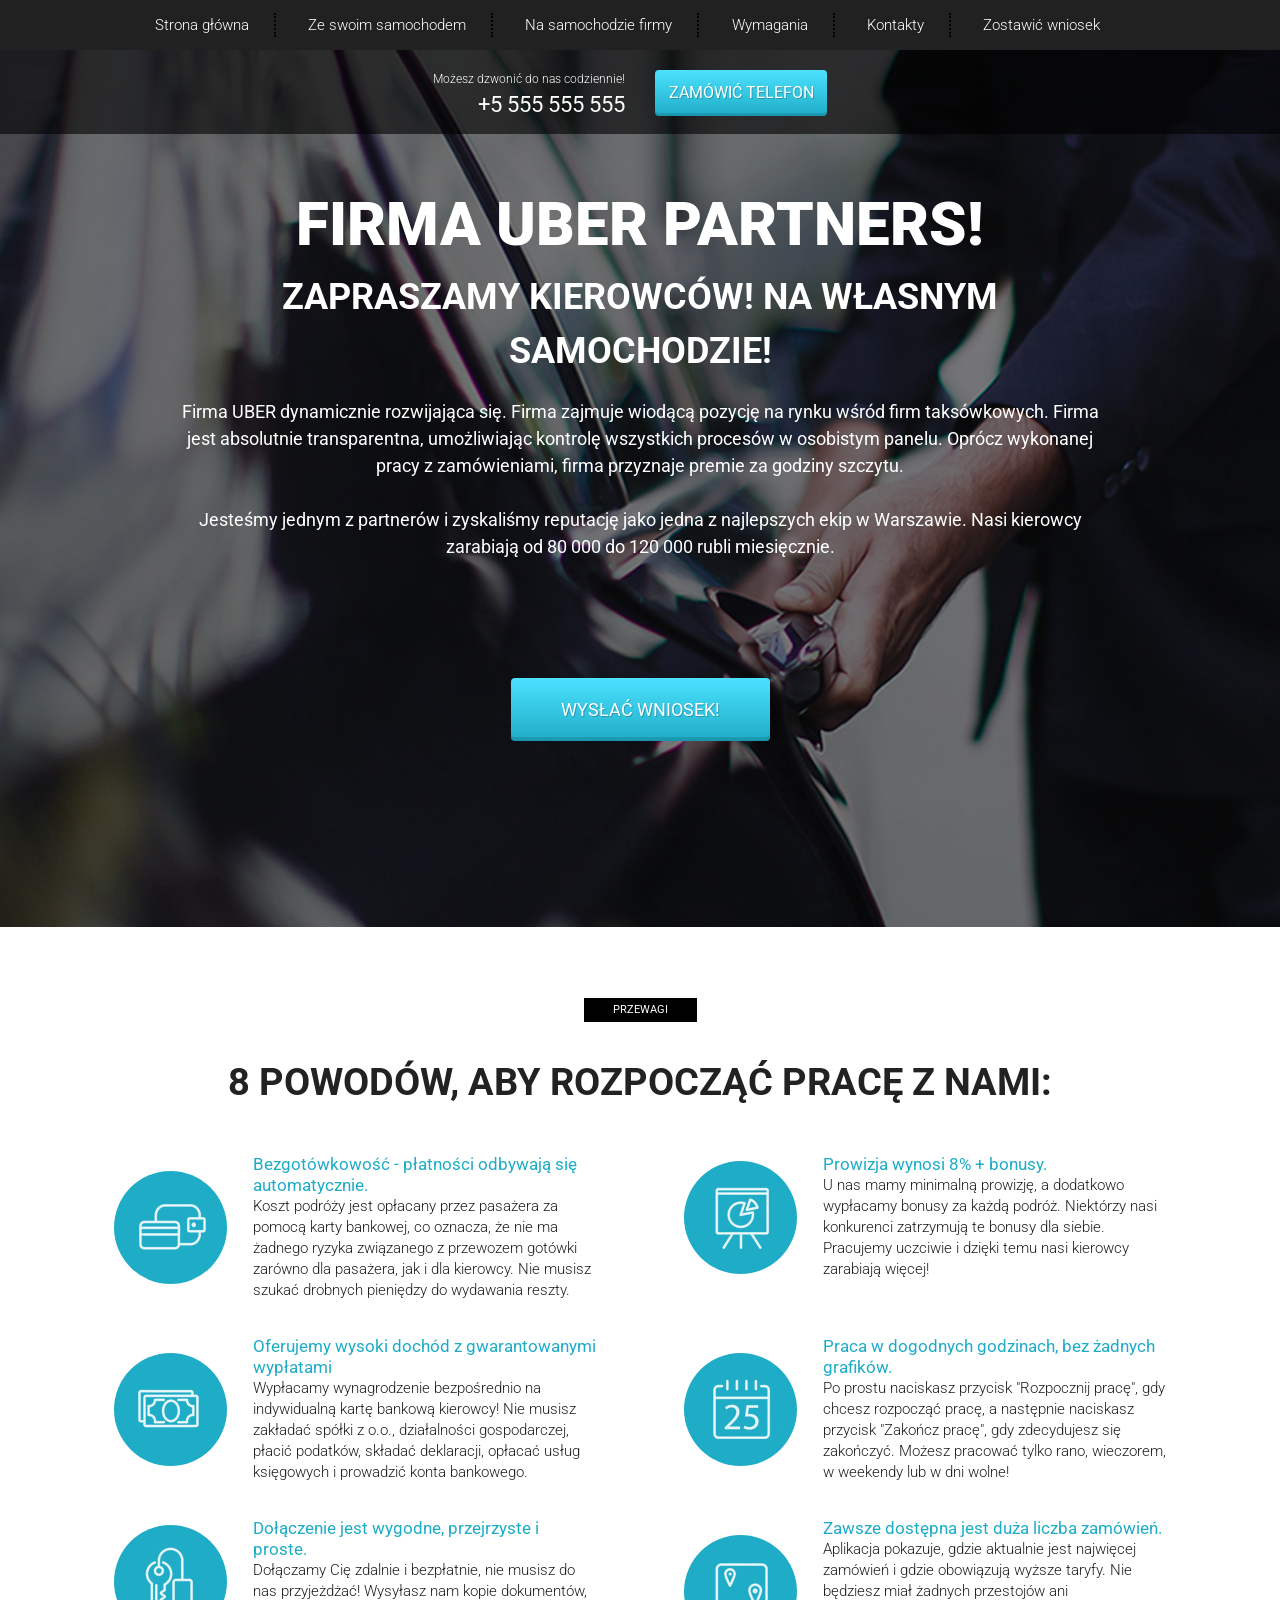
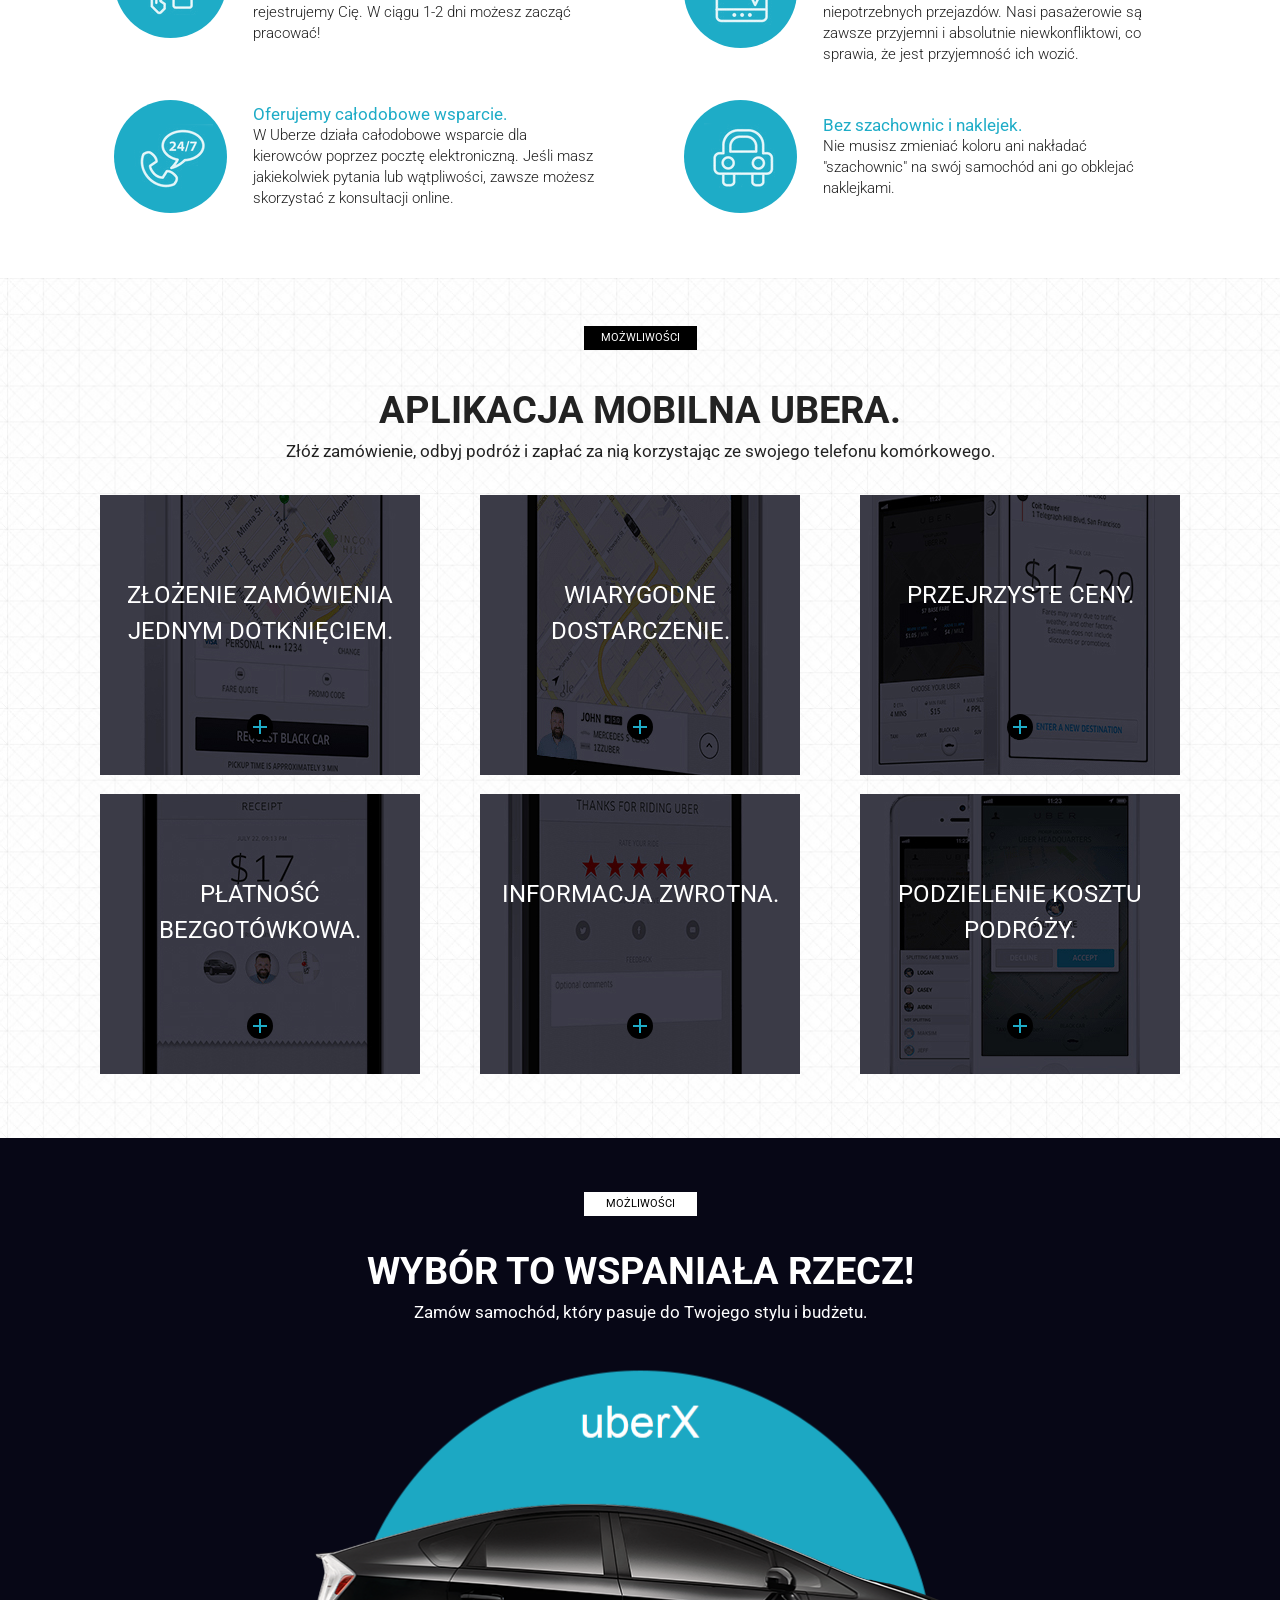
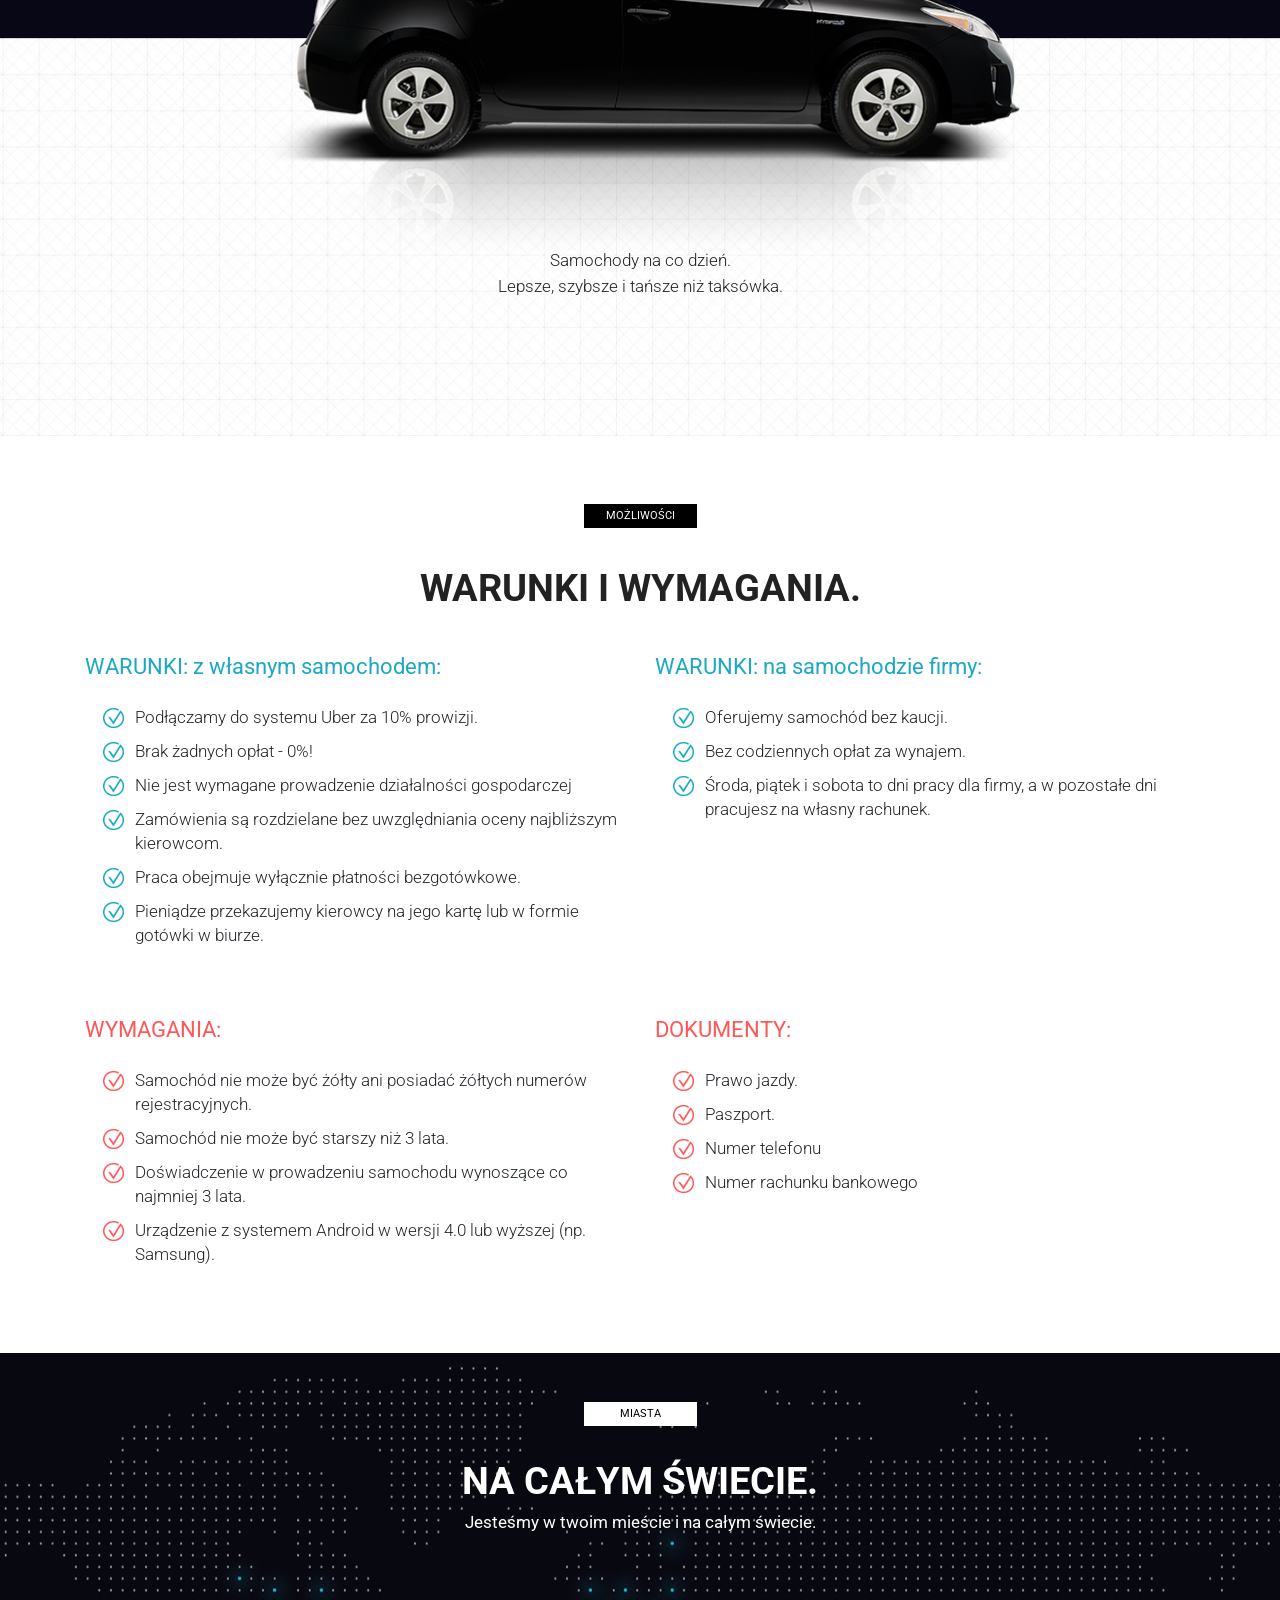
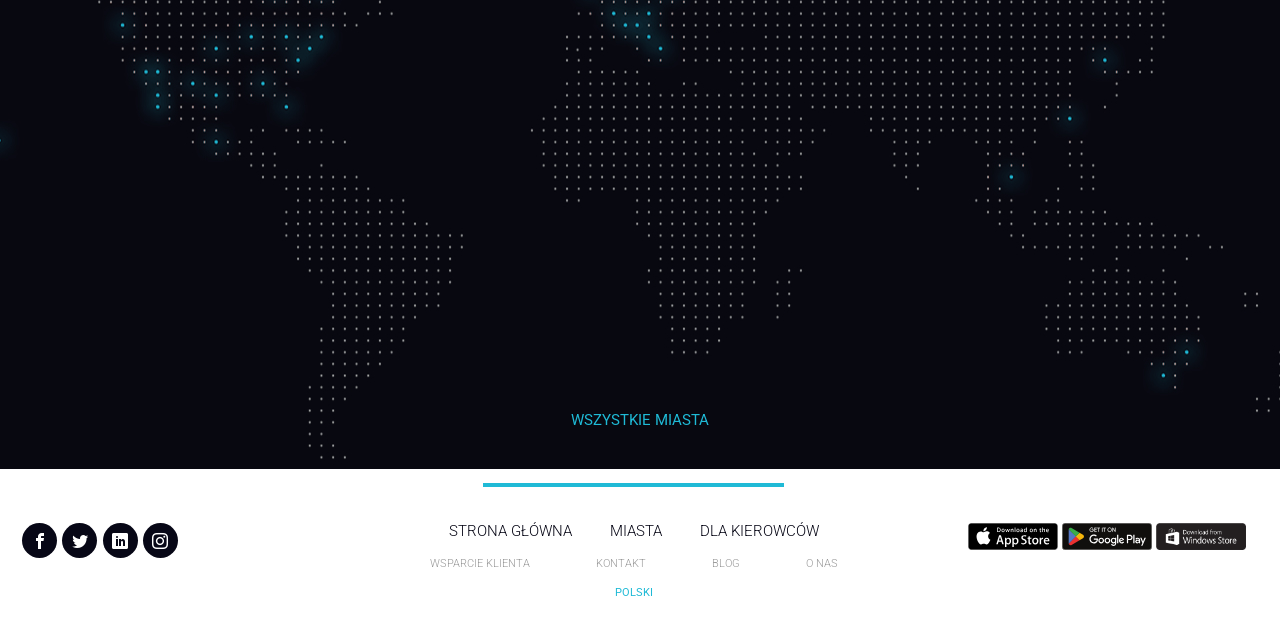
<file: index.html>
<!DOCTYPE html>
<html lang="en">
<head>
    <meta charset="UTF-8">
    <meta http-equiv="X-UA-Compatible" content="IE=edge">
    <meta name="viewport" content="width=device-width, initial-scale=1.0">
    <title>Uber</title>
    <link rel="shortcut icon" href="icons/uber_logo.png" type="image/x-icon">
    <link rel="preconnect" href="https://fonts.googleapis.com">
    <link rel="preconnect" href="https://fonts.gstatic.com" crossorigin>
    <link href="https://fonts.googleapis.com/css2?family=Roboto:wght@100;300;400;500;700;900&display=swap" rel="stylesheet">
    <link rel="stylesheet" href="css/bootstrap-grid.min.css">
    <link rel="stylesheet" href="css/bootstrap-reboot.min.css">
    <link rel="stylesheet" href="css/style.css">
    <link rel="stylesheet" href="css/style.min.css">
</head>
<body>
    <header>
        <nav>
            <div class="container">
                <ul class="menu">
                    <li class="menu_item">
                        <a href="#main" class="menu_link">Strona główna</a>
                    </li>
                    <li class="menu_item">
                        <a href="#require" class="menu_link">Ze swoim samochodem</a>
                    </li>
                    <li class="menu_item">
                        <a href="#require" class="menu_link">Na samochodzie firmy</a>
                    </li>
                    <li class="menu_item">
                        <a href="#require" class="menu_link">Wymagania</a>
                    </li>
                    <li class="menu_item">
                        <a href="#contacts" class="menu_link">Kontakty</a>
                    </li>
                    <li class="menu_item">
                        <a href="#main" class="menu_link">Zostawić wniosek</a>
                    </li>
                </ul>
            </div>
            <div class="hamburger">
                <span></span>
                <span></span>
                <span></span>
            </div>
        </nav>

        <div class="subheader">
            <div class="container">
                <div class="row">    
                    <div class="xs_hidden col-md-3 offset-md-3">
                        <div class="subheader_call">Możesz dzwonić do nas codziennie!</div>
                        <a href="tel:+5555555555" class="subheader_phone">+5 555 555 555</a>
                    </div>
    
                    <div class="col-md-3">
                        <a href="tel:+5555555555" class="xs_visible subheader_phone">+5 555 555 555</a>
                        <a href="tel:+5555555555" class="subheader_button"><button>Zamówić telefon</button></a>
                    </div> 
                </div>
            </div>
        </div>
    </header>

    <section class="promo" id="main">
        <div class="container">
            <div class="row">
                <div class="col-md-12 col-lg-10 offset-lg-1">
                    <h1 class="promo_header">
                        FIRMA UBER PARTNERS!</h1>
                    <h2 class="promo_subheader">ZAPRASZAMY KIEROWCÓW! NA WŁASNYM SAMOCHODZIE!</h2>
                    <div class="promo_descr">
                        Firma UBER dynamicznie rozwijająca się. Firma zajmuje wiodącą pozycję na rynku wśród firm taksówkowych. Firma jest absolutnie transparentna, umożliwiając kontrolę wszystkich procesów w osobistym panelu. Oprócz wykonanej pracy z zamówieniami, firma przyznaje premie za godziny szczytu. 
                        <br><br>
                        Jesteśmy jednym z partnerów i zyskaliśmy reputację jako jedna z najlepszych ekip w Warszawie. Nasi kierowcy zarabiają od 80 000 do 120 000 rubli miesięcznie.
                    </div>
                    <button class="promo_btn">
                        Wysłać wniosek!</button>
                </div>
            </div>
        </div>
    </section>

    <section class="advantages">
        <div class="container">
            <div class="label">przewagi</div>
            <h2 class="title">8 powodów, aby rozpocząć pracę z nami:</h2>

            <div class="row">
                <div class="col-md-6">
                    <div class="advantages_block">
                        <div class="advantages_icon"><img src="icons/icon1.png" alt="" width="80"
                            height="66"></div>
                        <div class="advantages_card">
                            <div class="advantages_subheader">
                                Bezgotówkowość - płatności odbywają się automatycznie.</div>
                            <div class="advantages_descr">
                                Koszt podróży jest opłacany przez pasażera za pomocą karty bankowej, co oznacza, że nie ma żadnego ryzyka związanego z przewozem gotówki zarówno dla pasażera, jak i dla kierowcy. Nie musisz szukać drobnych pieniędzy do wydawania reszty.</div>
                        </div>
                    </div>
                </div>

                <div class="col-md-6">
                    <div class="advantages_block">
                        <div class="advantages_icon"><img src="icons/icon2.png" alt="" width="64"
                            height="69"></div>
                        <div class="advantages_card">
                            <div class="advantages_subheader">Prowizja wynosi 8% + bonusy.</div>
                            <div class="advantages_descr">U nas mamy minimalną prowizję, a dodatkowo wypłacamy bonusy za każdą podróż. Niektórzy nasi konkurenci zatrzymują te bonusy dla siebie. Pracujemy uczciwie i dzięki temu nasi kierowcy zarabiają więcej!
                            </div>
                        </div>
                    </div>
                </div>
                
                <div class="col-md-6">
                    <div class="advantages_block">
                        <div class="advantages_icon"><img src="icons/icon3.png" alt="" width="83"
                            height="53"></div>
                        <div class="advantages_card">
                            <div class="advantages_subheader">
                                Oferujemy wysoki dochód z gwarantowanymi wypłatami</div>
                            <div class="advantages_descr">Wypłacamy wynagrodzenie bezpośrednio na indywidualną kartę bankową kierowcy! Nie musisz zakładać spółki z o.o., działalności gospodarczej, płacić podatków, składać deklaracji, opłacać usług księgowych i prowadzić konta bankowego.</div>
                        </div>
                    </div>
                </div>
                
                <div class="col-md-6">
                    <div class="advantages_block">
                        <div class="advantages_icon"><img src="icons/icon4.png" alt="" width="79"
                            height="73"></div>
                        <div class="advantages_card">
                            <div class="advantages_subheader">Praca w dogodnych godzinach, bez żadnych grafików.</div>
                            <div class="advantages_descr">Po prostu naciskasz przycisk "Rozpocznij pracę", gdy chcesz rozpocząć pracę, a następnie naciskasz przycisk "Zakończ pracę", gdy zdecydujesz się zakończyć. Możesz pracować tylko rano, wieczorem, w weekendy lub w dni wolne!</div>
                        </div>
                    </div>
                </div>
                
                <div class="col-md-6">
                    <div class="advantages_block">
                        <div class="advantages_icon"><img src="icons/icon5.png" alt="" width="54"
                            height="78"></div>
                        <div class="advantages_card">
                            <div class="advantages_subheader">Dołączenie jest wygodne, przejrzyste i proste.</div>
                            <div class="advantages_descr">Dołączamy Cię zdalnie i bezpłatnie, nie musisz do nas przyjeżdżać! Wysyłasz nam kopie dokumentów, rejestrujemy Cię. W ciągu 1-2 dni możesz zacząć pracować!</div>
                        </div>
                    </div>
                </div>
                
                <div class="col-md-6">
                    <div class="advantages_block">
                        <div class="advantages_icon"><img src="icons/icon6.png" alt="" width="63"
                            height="67"></div>
                        <div class="advantages_card">
                            <div class="advantages_subheader">Zawsze dostępna jest duża liczba zamówień.</div>
                            <div class="advantages_descr">
                                Aplikacja pokazuje, gdzie aktualnie jest najwięcej zamówień i gdzie obowiązują wyższe taryfy. Nie będziesz miał żadnych przestojów ani niepotrzebnych przejazdów. Nasi pasażerowie są zawsze przyjemni i absolutnie niewkonfliktowi, co sprawia, że jest przyjemność ich wozić.</div>
                        </div>
                    </div>
                </div>
                
                <div class="col-md-6">
                    <div class="advantages_block">
                        <div class="advantages_icon"><img src="icons/icon7.png" alt="" width="85"
                            height="66"></div>
                        <div class="advantages_card">
                            <div class="advantages_subheader">Oferujemy całodobowe wsparcie.</div>
                            <div class="advantages_descr">W Uberze działa całodobowe wsparcie dla kierowców poprzez pocztę elektroniczną. Jeśli masz jakiekolwiek pytania lub wątpliwości, zawsze możesz skorzystać z konsultacji online.</div>
                        </div>
                    </div>
                </div>
                
                <div class="col-md-6">
                    <div class="advantages_block">
                        <div class="advantages_icon"><img src="icons/icon8.png" alt="" width="73"
                            height="68"></div>
                        <div class="advantages_card">
                            <div class="advantages_subheader">Bez szachownic i naklejek.</div>
                            <div class="advantages_descr">Nie musisz zmieniać koloru ani nakładać "szachownic" na swój samochód ani go obklejać naklejkami.
                            </div>
                        </div>
                    </div>
                </div>
            </div>
        </div>
    </section>
    <section class="mobile">
        <div class="container">
            <div class="label">możwliwości</div>
            <div class="title">Aplikacja mobilna Ubera.</div>
            <div class="descr">Złóż zamówienie, odbyj podróż i zapłać za nią korzystając ze swojego telefonu komórkowego.</div>

            <div class="row">
                <div class="col-md-4">
                    <div class="mobile_card mobile_card_1">
                        <div class="mobile_card_text">Złożenie zamówienia jednym dotknięciem.</div>
                        <div class="mobile_card_plus"></div>
                    </div>
                </div>
                <div class="col-md-4">
                    <div class="mobile_card mobile_card_2">
                        <div class="mobile_card_text">Wiarygodne dostarczenie.</div>
                        <div class="mobile_card_plus"></div>
                    </div>
                </div>
                <div class="col-md-4">
                    <div class="mobile_card mobile_card_3">
                        <div class="mobile_card_text">
                            Przejrzyste ceny.</div>
                        <div class="mobile_card_plus"></div>
                    </div>
                </div>
                <div class="col-md-4">
                    <div class="mobile_card mobile_card_4">
                        <div class="mobile_card_text">Płatność bezgotówkowa.</div>
                        <div class="mobile_card_plus"></div>
                    </div>
                </div>
                <div class="col-md-4">
                    <div class="mobile_card mobile_card_5">
                        <div class="mobile_card_text">Informacja zwrotna.</div>
                        <div class="mobile_card_plus"></div>
                    </div>
                </div>
                <div class="col-md-4">
                    <div class="mobile_card mobile_card_6">
                        <div class="mobile_card_text">Podzielenie kosztu podróży.</div>
                        <div class="mobile_card_plus"></div>
                    </div>
                </div>
            </div>
        </div>
    </section>

    <section class="choice">
        <div class="container">
            <div class="label">Możliwości</div>
            <div class="title xxs_visible">Wybór to wspaniała rzecz!</div>
            <div class="descr xxs_visible">Zamów samochód, który pasuje do Twojego stylu i budżetu.</div>
            <div class="xs_img_visible"><img src="img/xs_choice_bg.png" alt=""></div>
            <div class="choice_text">Samochody na co dzień.<br> Lepsze, szybsze i tańsze niż taksówka.</div>
        </div>
    </section>

    <section class="require" id="require">
        <div class="container">
            <div class="label">Możliwości</div>
            <div class="title">Warunki i wymagania.</div>

            <div class="row">
                <div class="col-md-6">
                    <div class="require_block">
                        <div class="require_title">WARUNKI: z własnym samochodem:</div>
                        <ul class="require_list">
                            <li>Podłączamy do systemu Uber za 10% prowizji.</li>
                            <li>Brak żadnych opłat - 0%!</li>
                            <li>Nie jest wymagane prowadzenie działalności gospodarczej</li>
                            <li>Zamówienia są rozdzielane bez uwzględniania oceny najbliższym kierowcom.</li>
                            <li>Praca obejmuje wyłącznie płatności bezgotówkowe.</li>
                            <li>Pieniądze przekazujemy kierowcy na jego kartę lub w formie gotówki w biurze.</li>
                        </ul>
                    </div>
                </div>
                <div class="col-md-6">
                    <div class="require_block">
                        <div class="require_title">WARUNKI: na samochodzie firmy:</div>
                        <ul class="require_list">
                            <li>Oferujemy samochód bez kaucji.</li>
                            <li>Bez codziennych opłat za wynajem.</li>
                            <li>Środa, piątek i sobota to dni pracy dla firmy, a w pozostałe dni pracujesz na własny rachunek.</li>
                        </ul>
                    </div>
                </div>
                <div class="col-md-6">
                    <div class="require_block warning">
                        <div class="require_title">WYMAGANIA:</div>
                        <ul class="require_list">
                            <li>Samochód nie może być żółty ani posiadać żółtych numerów rejestracyjnych.</li>
                            <li>Samochód nie może być starszy niż 3 lata.</li>
                            <li>Doświadczenie w prowadzeniu samochodu wynoszące co najmniej 3 lata.</li>
                            <li>Urządzenie z systemem Android w wersji 4.0 lub wyższej (np. Samsung).</li>
                        </ul>
                    </div>
                </div>
                <div class="col-md-6">
                    <div class="require_block warning">
                        <div class="require_title">DOKUMENTY:</div>
                        <ul class="require_list">
                            <li>Prawo jazdy.</li>
                            <li>Paszport.</li>
                            <li>Numer telefonu</li>
                            <li>Numer rachunku bankowego</li>
                        </ul>
                    </div>
                </div>
            </div>
        </div>
    </section>

    <section class="world" id="world">
        <div class="world_block">
            <div class="container">
                <div class="label">miasta</div>
                <div class="title">Na całym świecie.</div>
                <div class="descr">Jesteśmy w twoim mieście i na całym świecie.</div>
                <div class="world_cities"><a href="#"> wszystkie miasta</a></div>
            </div>
        </div>
    </section>

    <footer id="contacts">
        <div class="footer">
            <div class="footer_block">
                <div>
                    <div class="footer_social_media">
                        <a href="https://www.facebook.com/UberEU/?brand_redir=120945717945722&uclick_id=afe33a9d-9185-4bb3-98b4-ac56c3cc4953"><span class="icon-facebook"></span></a>
                        <a href="https://twitter.com/uber?uclick_id=afe33a9d-9185-4bb3-98b4-ac56c3cc4953"><span class="icon-twitter"></span></a>
                        <a href="https://www.linkedin.com/company/uber-com/"><span class="icon-linkedin"></span></a>
                        <a href="https://www.instagram.com/uber/?uclick_id=afe33a9d-9185-4bb3-98b4-ac56c3cc4953"><span class="icon-instagram"></span></a>
                    </div>
                </div>
                <div>
                    <div class="footer_links">
                        <div class="footer_links_line"></div>
                        <div class="footer_links_main">
                            <a href="#main">strona główna</a>
                            <a href="#world">miasta</a>
                            <a href="#require">dla kierowców</a>
                        </div>
                        <div class="footer_links_sublinks">
                            <a href="#">wsparcie klienta</a>
                            <a href="#">kontakt</a>
                            <a href="#">blog</a>
                            <a href="#">o nas</a>
                        </div>
                        <div class="footer_links_language"><a href="#">polski</a>
                        </div>
                    </div>
                </div>
                <div>
                    <div class="footer_apps">
                        <a href="https://apps.apple.com/us/app/uber/id368677368?%25243p=a_custom_47734&%2524uri_redirect_mode=1&_branch_match_id=1145448601098627651&_branch_referrer=H4sIAAAAAAAAAxXJS27DIBAA0NPEu4lj8zOVUFeVKmXTGyAYxjWKMYiPev222%2FeO3kt7m%2BeMke6ulPsZr9f8mY5ney7i68e%2F31bOinEWR%2Bs5Wa4U49MfjhptpRArYbcpBzLLNPCM%2BLIxGLcTY04H0MsmgHvPQG%2Beg0MhkSFyLdh0Ux%2FoUnHx%2BzLDUwXMCfacO9X%2F6%2BMiW4Y%2FYzuo2jb8YhRTOwW%2BAgpiwPW2gpZrACkkcw%2B9CHrIXxr%2FzBLUAAAA&uclick_id=afe33a9d-9185-4bb3-98b4-ac56c3cc4953&utm_campaign=uber-com-footer&utm_medium=paid%20advertising&%7Ecampaign=uber-com-footer&%7Etune_publisher_sub1=737fed42-c5e3-4982-962d-6563a0915e06"><img src="icons/app_store.svg" alt=""></a>
                        <a href="https://play.google.com/store/apps/details?id=com.ubercab&hl=pl&gl=US"><img src="icons/google_play.svg" alt=""></a>
                        <a href="#"><img src="icons/windows.png" alt=""></a>
                    </div>
                </div>
            </div>
        </div>
    </footer>

    <script src="js/script.js"></script>
</body>
</html>
</file>
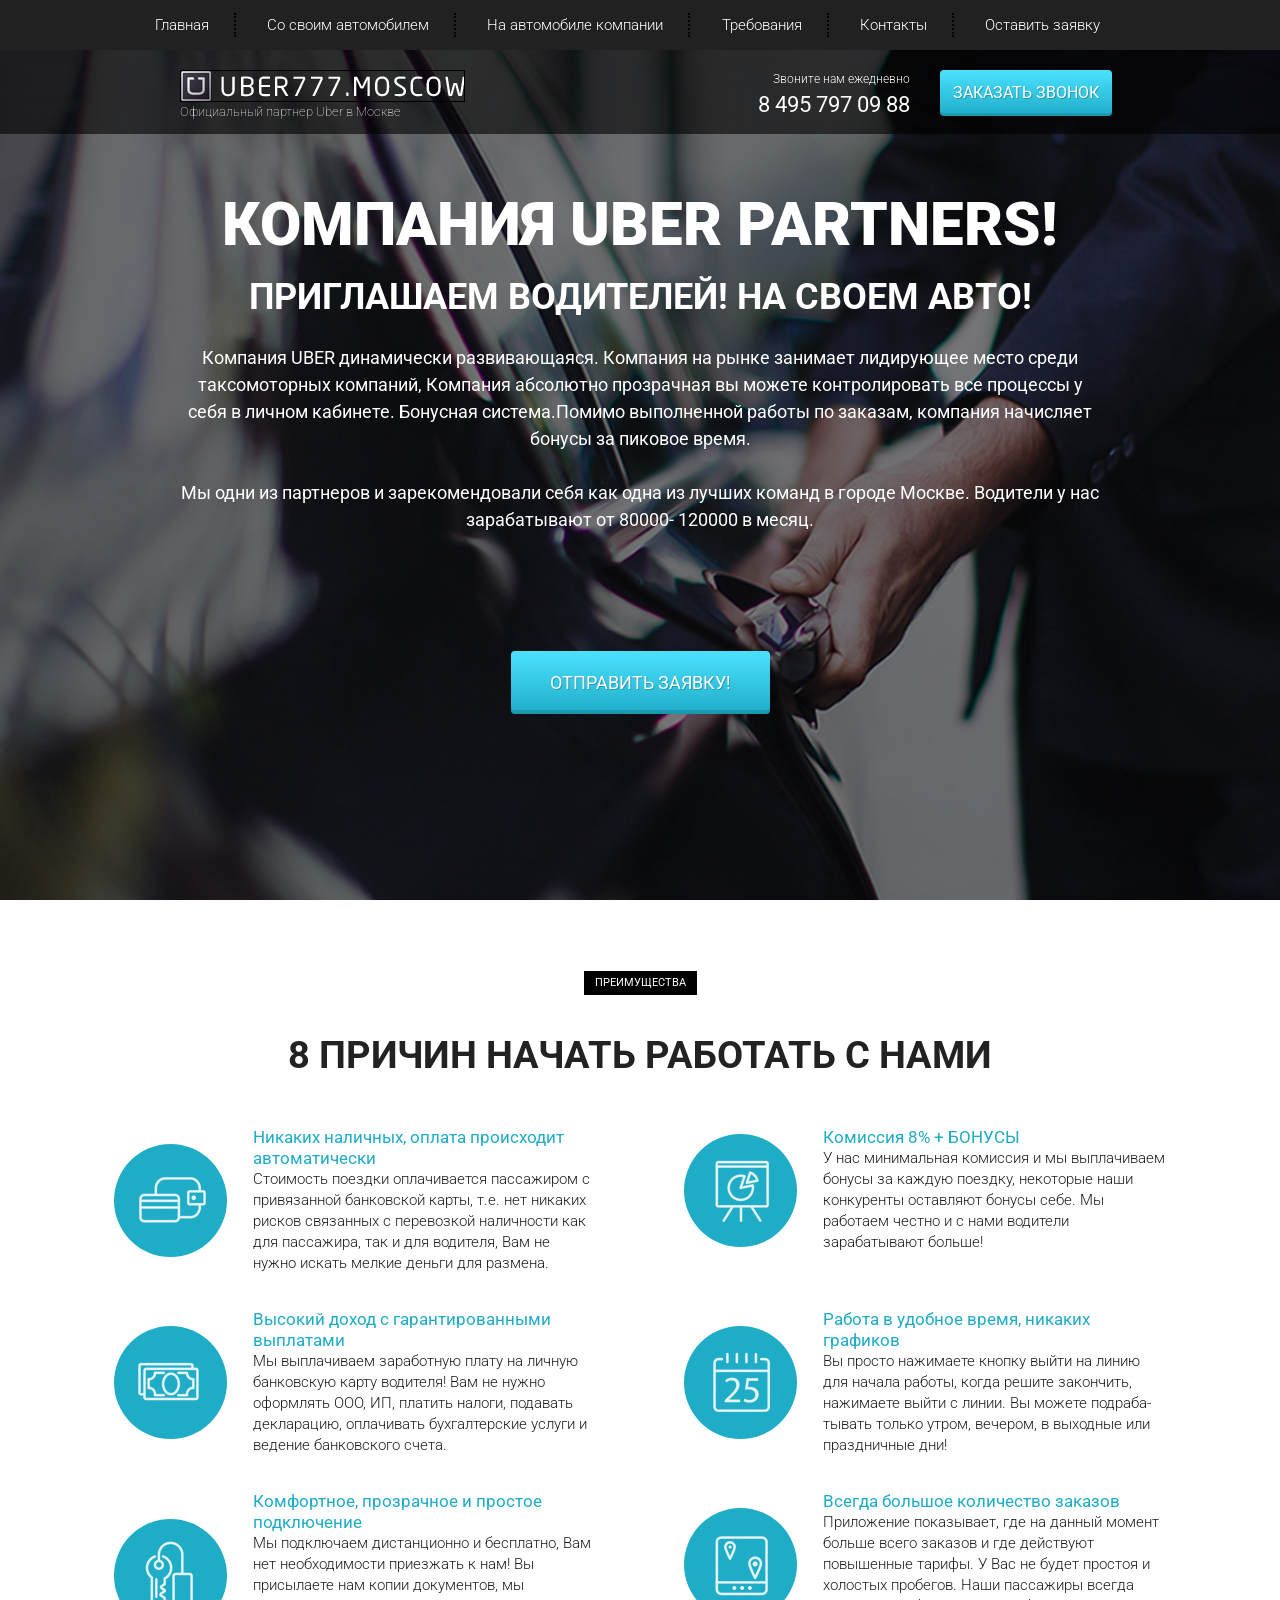
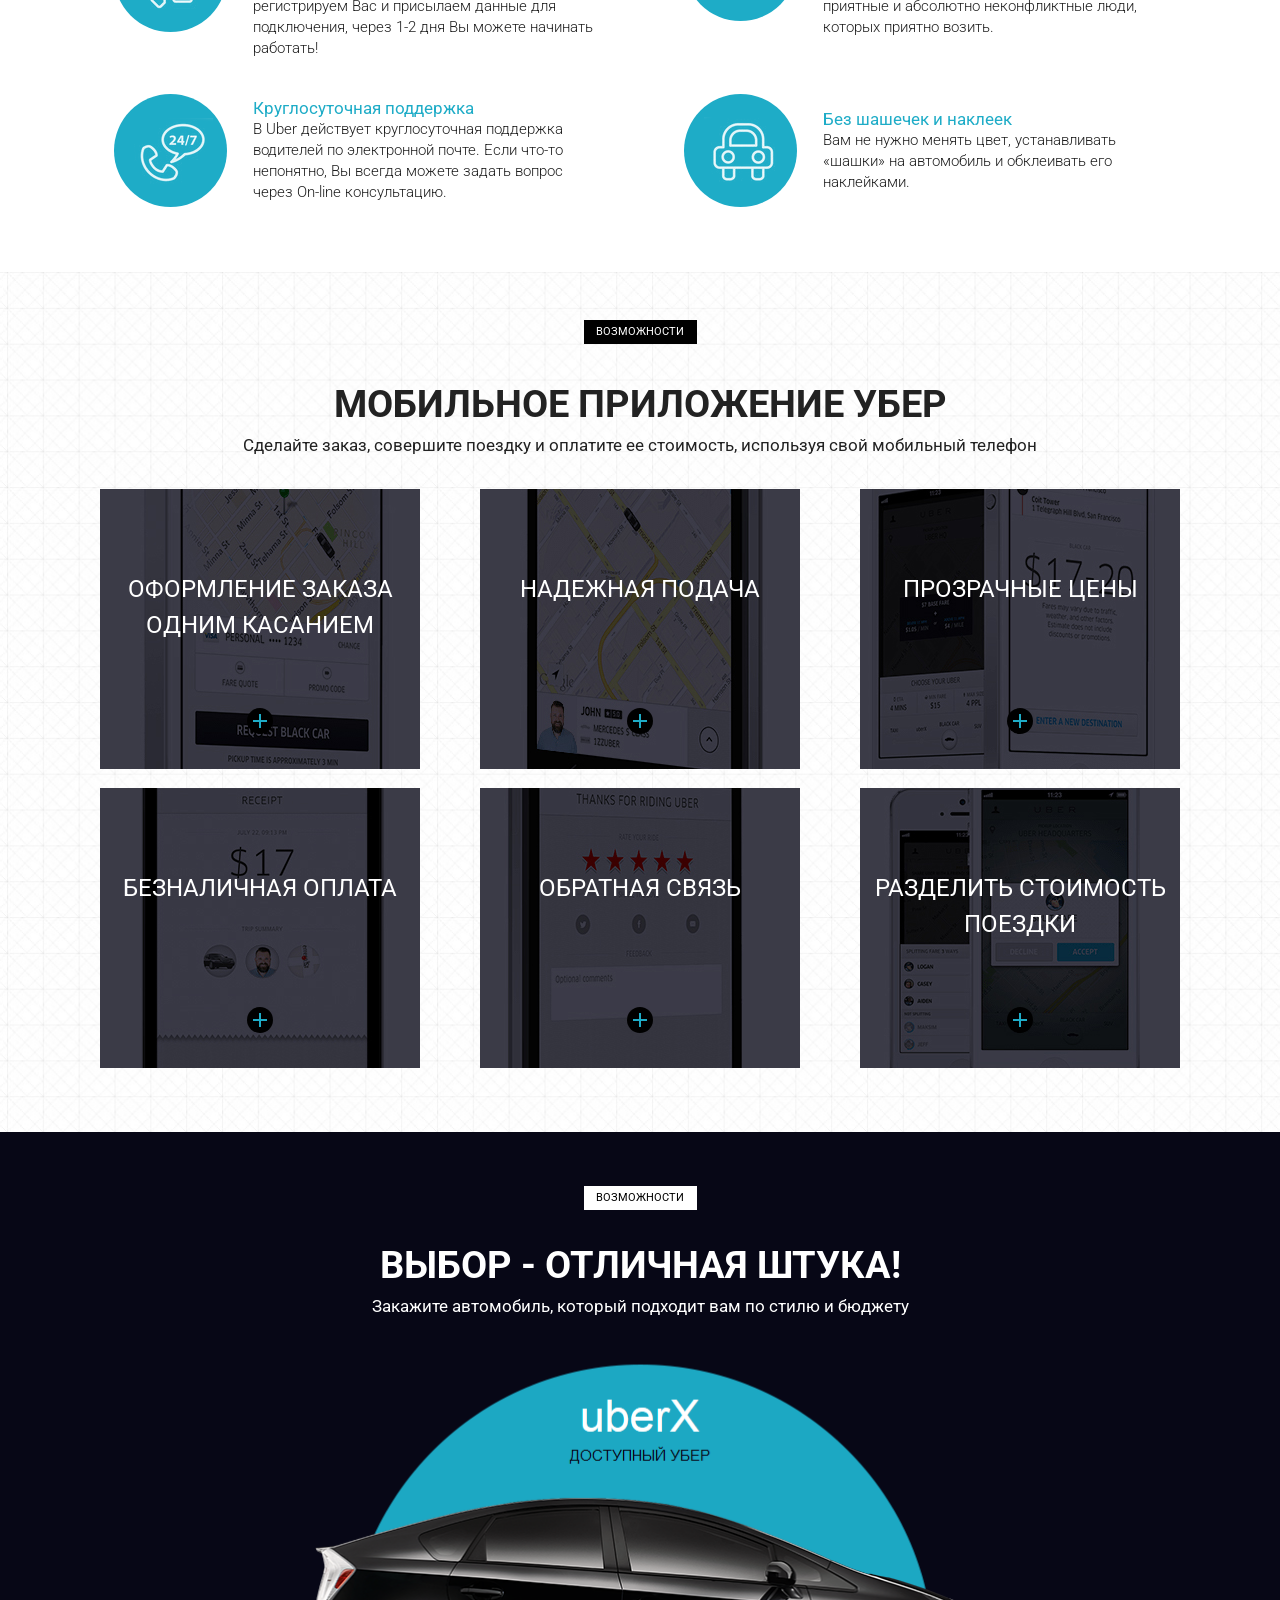
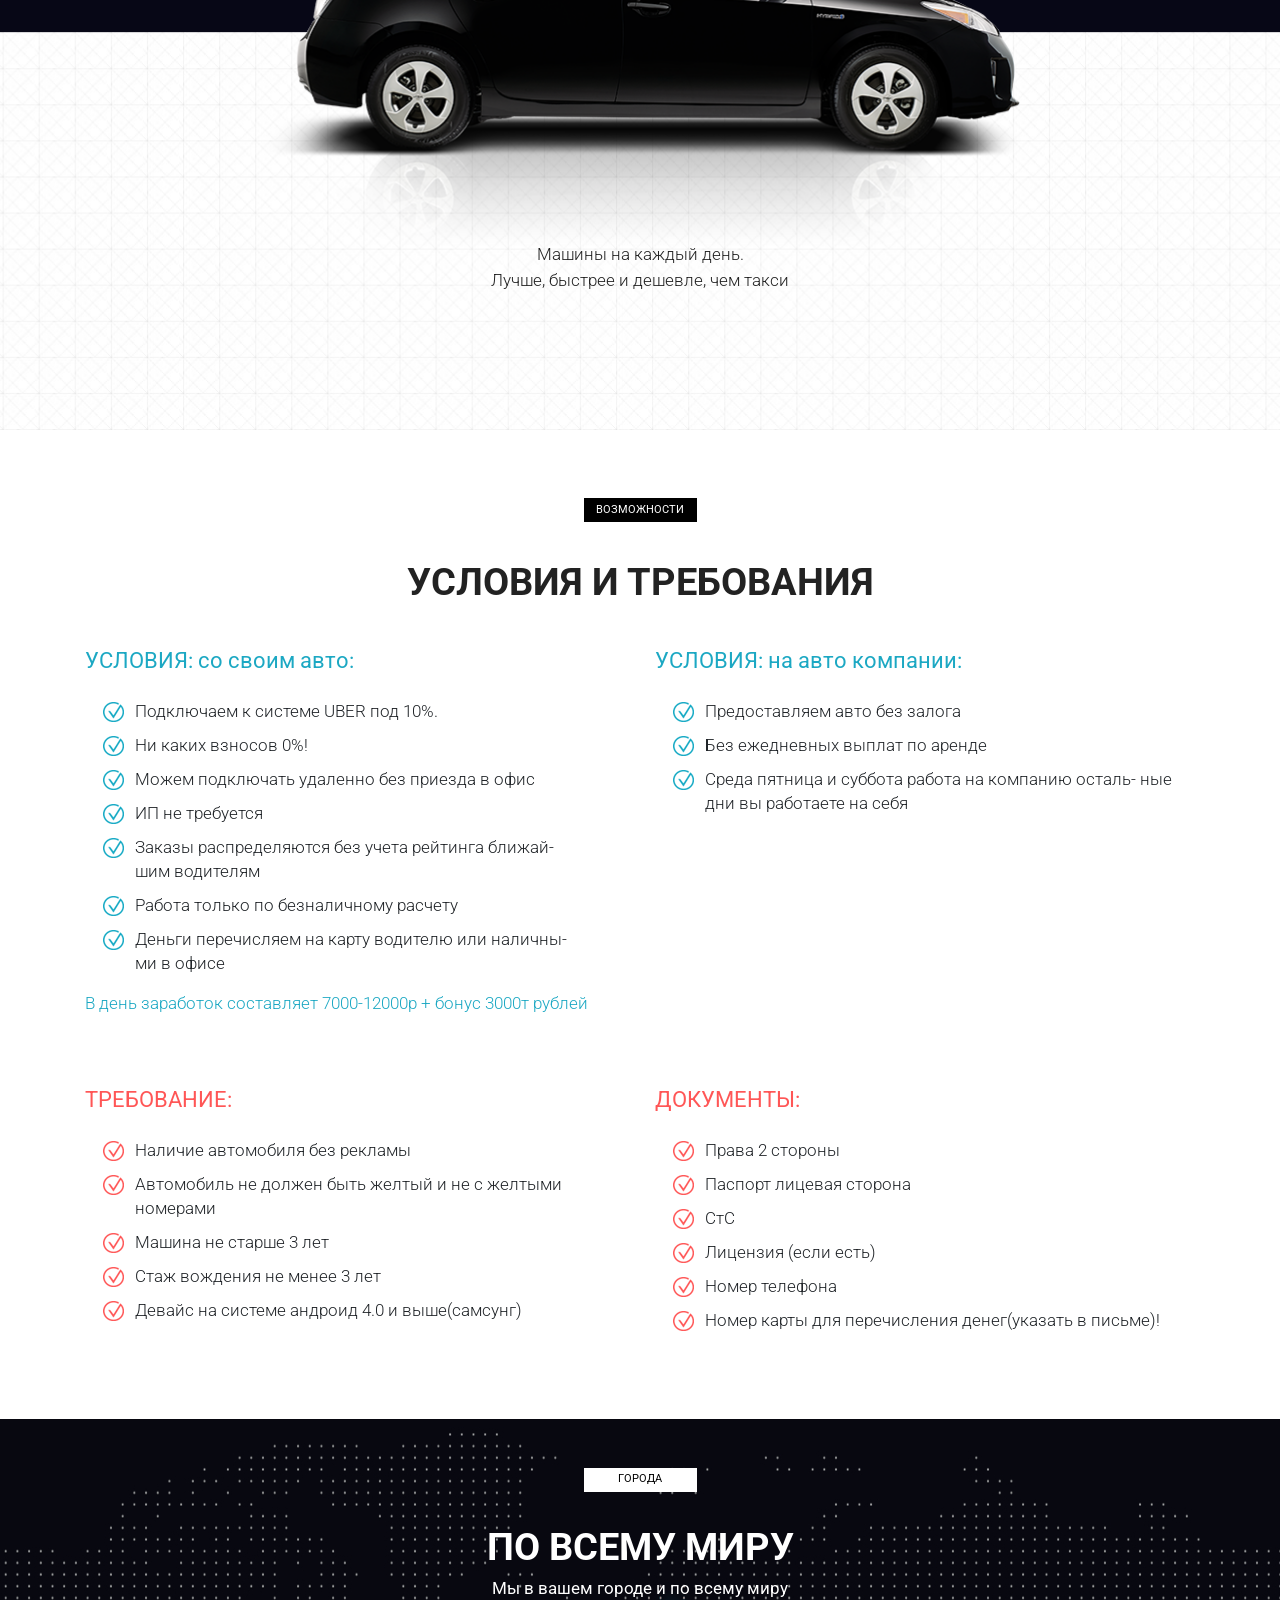
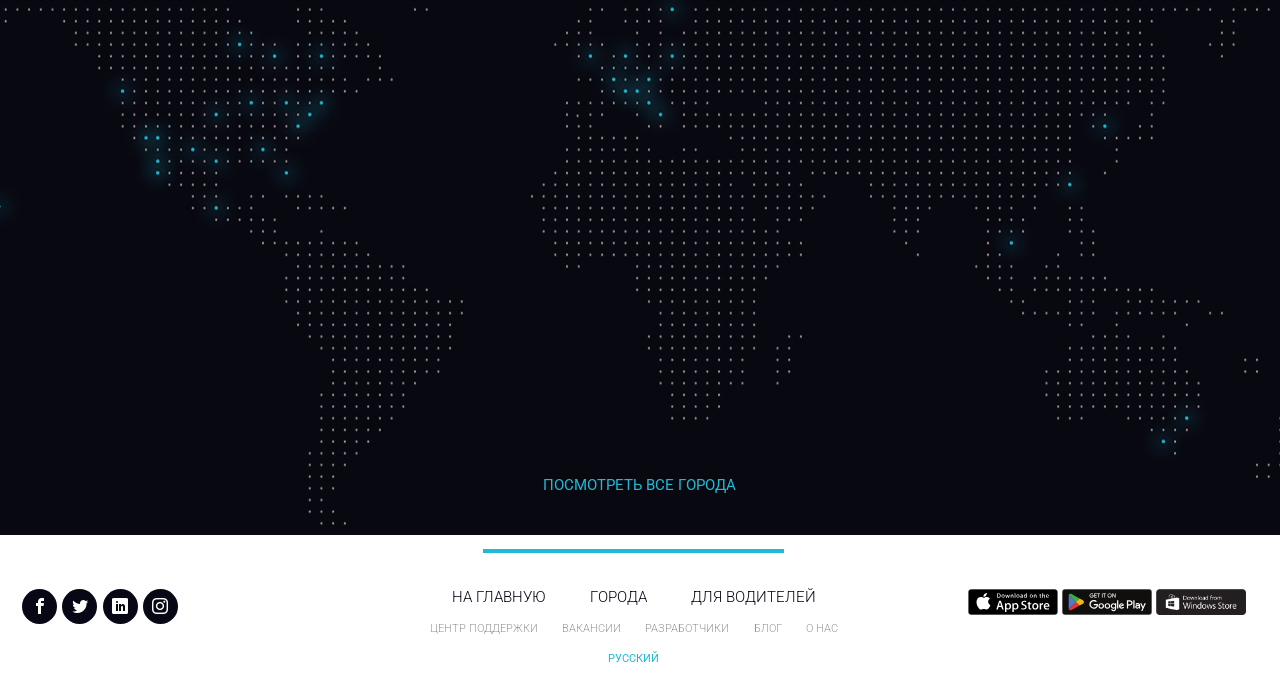
<file: src/index.html>
<!DOCTYPE html>
<html lang="en">
<head>
    <meta charset="UTF-8">
    <meta http-equiv="X-UA-Compatible" content="IE=edge">
    <meta name="viewport" content="width=device-width, initial-scale=1.0">
    <title>Uber</title>
    <link rel="shortcut icon" href="icons/uber_logo.png" type="image/x-icon">
    <link rel="preconnect" href="https://fonts.googleapis.com">
    <link rel="preconnect" href="https://fonts.gstatic.com" crossorigin>
    <link href="https://fonts.googleapis.com/css2?family=Roboto:wght@100;300;400;500;700;900&display=swap" rel="stylesheet">
    <link rel="stylesheet" href="css/bootstrap-grid.min.css">
    <link rel="stylesheet" href="css/bootstrap-reboot.min.css">
    <link rel="stylesheet" href="css/style.css">
    <link rel="stylesheet" href="css/style.min.css">
</head>
<body>
    <header>
        <nav>
            <div class="container">
                <ul class="menu">
                    <li class="menu_item">
                        <a href="#main" class="menu_link">Главная</a>
                    </li>
                    <li class="menu_item">
                        <a href="#require" class="menu_link">Со своим автомобилем</a>
                    </li>
                    <li class="menu_item">
                        <a href="#require" class="menu_link">На автомобиле компании</a>
                    </li>
                    <li class="menu_item">
                        <a href="#require" class="menu_link">Требования</a>
                    </li>
                    <li class="menu_item">
                        <a href="#contacts" class="menu_link">Контакты</a>
                    </li>
                    <li class="menu_item">
                        <a href="#main" class="menu_link">Оставить заявку</a>
                    </li>
                </ul>
            </div>
            <div class="hamburger">
                <span></span>
                <span></span>
                <span></span>
            </div>
        </nav>

        <div class="subheader">
            <div class="container">
                <div class="row">
                    <div class="col-6 col-md-4 offset-md-1">
                        <a href="#" class="subheader_logo"><img src="icons/mainLogo.png" alt=""></a>
                        <div class="subheader_official">Официальный партнер Uber в Москве</div>
                    </div>
    
                    <div class="xs_hidden col-md-3 offset-md-1">
                        <div class="subheader_call">Звоните нам ежедневно</div>
                        <a href="tel:+84957970988" class="subheader_phone">8 495 797 09 88</a>
                    </div>
    
                    <div class="col-6 col-md-3">
                        <a href="tel:+84957970988" class="xs_visible subheader_phone">8 495 797 09 88</a>
                        <a href="tel:+84957970988" class="subheader_button"><button>Заказать звонок</button></a>
                    </div> 
                </div>
            </div>
        </div>
    </header>

    <section class="promo" id="main">
        <div class="container">
            <div class="row">
                <div class="col-md-12 col-lg-10 offset-lg-1">
                    <h1 class="promo_header">КОМПАНИЯ UBER PARTNERS!</h1>
                    <h2 class="promo_subheader">ПРИГЛАШАЕМ ВОДИТЕЛЕЙ! НА СВОЕМ АВТО!</h2>
                    <div class="promo_descr">
                        Компания UBER  динамически развивающаяся. Компания на рынке занимает лидирующее место среди таксомоторных компаний, Компания абсолютно прозрачная вы можете контролировать все процессы у себя в личном кабинете. Бонуcная система.Помимо выполненной работы по заказам, компания начисляет бонусы за пиковое время. 
                        <br><br>
                        Мы одни из партнеров и зарекомендовали себя как одна из лучших команд в городе Москве.  Водители у нас зарабатывают от 80000- 120000 в месяц.
                    </div>
                    <button class="promo_btn">ОТПРАВИТЬ ЗАЯВКУ!</button>
                </div>
            </div>
        </div>
    </section>

    <section class="advantages">
        <div class="container">
            <div class="label">преимущества</div>
            <h2 class="title">8 причин начать работать с нами</h2>

            <div class="row">
                <div class="col-md-6">
                    <div class="advantages_block">
                        <div class="advantages_icon"><img src="icons/icon1.png" alt="" width="80"
                            height="66"></div>
                        <div class="advantages_card">
                            <div class="advantages_subheader">Никаких наличных, оплата происходит автоматически</div>
                            <div class="advantages_descr">Стоимость поездки оплачивается пассажиром с привязанной банковской карты, т.е. нет никаких рисков связанных с перевозкой наличности как для пассажира, так и для водителя, Вам не нужно искать мелкие деньги для размена.</div>
                        </div>
                    </div>
                </div>

                <div class="col-md-6">
                    <div class="advantages_block">
                        <div class="advantages_icon"><img src="icons/icon2.png" alt="" width="64"
                            height="69"></div>
                        <div class="advantages_card">
                            <div class="advantages_subheader">Комиссия 8% + БОНУСЫ</div>
                            <div class="advantages_descr">У нас минимальная комиссия и мы выплачиваем бонусы за каждую поездку, некоторые наши конкуренты оставляют бонусы себе. Мы работаем честно и с нами водители зарабатывают больше!</div>
                        </div>
                    </div>
                </div>
                
                <div class="col-md-6">
                    <div class="advantages_block">
                        <div class="advantages_icon"><img src="icons/icon3.png" alt="" width="83"
                            height="53"></div>
                        <div class="advantages_card">
                            <div class="advantages_subheader">Высокий доход с гарантированными выплатами</div>
                            <div class="advantages_descr">Мы выплачиваем заработную плату на личную банковскую карту водителя! Вам не нужно оформлять ООО, ИП, платить налоги, подавать декларацию, оплачивать бухгалтерские услуги и ведение банковского счета.</div>
                        </div>
                    </div>
                </div>
                
                <div class="col-md-6">
                    <div class="advantages_block">
                        <div class="advantages_icon"><img src="icons/icon4.png" alt="" width="79"
                            height="73"></div>
                        <div class="advantages_card">
                            <div class="advantages_subheader">Работа в удобное время, никаких графиков</div>
                            <div class="advantages_descr">Вы просто нажимаете кнопку выйти на линию для начала работы, когда решите закончить, нажимаете выйти с линии. Вы можете подраба-
                            тывать только утром, вечером, в выходные или праздничные дни! </div>
                        </div>
                    </div>
                </div>
                
                <div class="col-md-6">
                    <div class="advantages_block">
                        <div class="advantages_icon"><img src="icons/icon5.png" alt="" width="54"
                            height="78"></div>
                        <div class="advantages_card">
                            <div class="advantages_subheader">Комфортное, прозрачное и простое подключение</div>
                            <div class="advantages_descr">Мы подключаем дистанционно и бесплатно, Вам нет необходимости приезжать к нам! Вы присылаете нам копии документов, мы регистрируем Вас и присылаем данные для подключения, через 1-2 дня Вы можете начинать работать!</div>
                        </div>
                    </div>
                </div>
                
                <div class="col-md-6">
                    <div class="advantages_block">
                        <div class="advantages_icon"><img src="icons/icon6.png" alt="" width="63"
                            height="67"></div>
                        <div class="advantages_card">
                            <div class="advantages_subheader">Всегда большое количество заказов</div>
                            <div class="advantages_descr">Приложение показывает, где на данный момент больше всего заказов и где действуют повышенные тарифы. У Вас не будет простоя и холостых пробегов. Наши пассажиры всегда приятные и абсолютно неконфликтные люди, которых приятно возить.</div>
                        </div>
                    </div>
                </div>
                
                <div class="col-md-6">
                    <div class="advantages_block">
                        <div class="advantages_icon"><img src="icons/icon7.png" alt="" width="85"
                            height="66"></div>
                        <div class="advantages_card">
                            <div class="advantages_subheader">Круглосуточная поддержка</div>
                            <div class="advantages_descr">В Uber действует круглосуточная поддержка водителей по электронной почте. Если что-то непонятно, Вы всегда можете задать вопрос через On-line консультацию.</div>
                        </div>
                    </div>
                </div>
                
                <div class="col-md-6">
                    <div class="advantages_block">
                        <div class="advantages_icon"><img src="icons/icon8.png" alt="" width="73"
                            height="68"></div>
                        <div class="advantages_card">
                            <div class="advantages_subheader">Без шашечек и наклеек</div>
                            <div class="advantages_descr">Вам не нужно менять цвет, устанавливать «шашки» на автомобиль и обклеивать его наклейками.</div>
                        </div>
                    </div>
                </div>
            </div>
        </div>
    </section>
    <section class="mobile">
        <div class="container">
            <div class="label">возможности</div>
            <div class="title">мобильное приложение убер</div>
            <div class="descr">Сделайте заказ, совершите поездку и оплатите ее стоимость, используя свой мобильный телефон</div>

            <div class="row">
                <div class="col-md-4">
                    <div class="mobile_card mobile_card_1">
                        <div class="mobile_card_text">оформление заказа одним касанием</div>
                        <div class="mobile_card_plus"></div>
                    </div>
                </div>
                <div class="col-md-4">
                    <div class="mobile_card mobile_card_2">
                        <div class="mobile_card_text">надежная подача</div>
                        <div class="mobile_card_plus"></div>
                    </div>
                </div>
                <div class="col-md-4">
                    <div class="mobile_card mobile_card_3">
                        <div class="mobile_card_text">прозрачные цены</div>
                        <div class="mobile_card_plus"></div>
                    </div>
                </div>
                <div class="col-md-4">
                    <div class="mobile_card mobile_card_4">
                        <div class="mobile_card_text">безналичная оплата</div>
                        <div class="mobile_card_plus"></div>
                    </div>
                </div>
                <div class="col-md-4">
                    <div class="mobile_card mobile_card_5">
                        <div class="mobile_card_text">обратная связь</div>
                        <div class="mobile_card_plus"></div>
                    </div>
                </div>
                <div class="col-md-4">
                    <div class="mobile_card mobile_card_6">
                        <div class="mobile_card_text">разделить стоимость поездки</div>
                        <div class="mobile_card_plus"></div>
                    </div>
                </div>
            </div>
        </div>
    </section>

    <section class="choice">
        <div class="container">
            <div class="label">Возможности</div>
            <div class="title xxs_visible">Выбор - отличная штука!</div>
            <div class="descr xxs_visible">Закажите автомобиль, который подходит вам по стилю и бюджету</div>
            <div class="xs_img_visible"><img src="img/xs_choice_bg.png" alt=""></div>
            <div class="choice_text">Машины на каждый день.<br>Лучше, быстрее и дешевле, чем такси</div>
        </div>
    </section>

    <section class="require" id="require">
        <div class="container">
            <div class="label">Возможности</div>
            <div class="title">условия и требования</div>

            <div class="row">
                <div class="col-md-6">
                    <div class="require_block">
                        <div class="require_title">УСЛОВИЯ: со своим авто:</div>
                        <ul class="require_list">
                            <li>Подключаем к системе UBER  под 10%.</li>
                            <li>Ни каких взносов  0%!</li>
                            <li>Можем подключать удаленно без приезда в офис</li>
                            <li>ИП не требуется</li>
                            <li>Заказы распределяются без учета рейтинга ближай-<br>
                                шим водителям</li>
                            <li>Работа только по безналичному расчету</li>
                            <li>Деньги перечисляем на карту водителю или наличны-<br>
                                ми в офисе</li>
                        </ul>
                        <div class="require_descr">В день заработок составляет 7000-12000р + бонус 3000т рублей</div>
                    </div>
                </div>
                <div class="col-md-6">
                    <div class="require_block">
                        <div class="require_title">УСЛОВИЯ: на авто компании:</div>
                        <ul class="require_list">
                            <li>Предоставляем авто без залога</li>
                            <li>Без ежедневных выплат по аренде</li>
                            <li>Среда пятница и суббота работа на компанию осталь-
                                ные дни вы работаете на себя</li>
                        </ul>
                    </div>
                </div>
                <div class="col-md-6">
                    <div class="require_block warning">
                        <div class="require_title">ТРЕБОВАНИЕ:</div>
                        <ul class="require_list">
                            <li>Наличие автомобиля без рекламы</li>
                            <li>Автомобиль не должен быть желтый и не с желтыми 
                                номерами</li>
                            <li>Машина не старше 3 лет</li>
                            <li>Стаж вождения не менее 3 лет</li>
                            <li>Девайс на системе андроид 4.0 и выше(самсунг)</li>
                        </ul>
                    </div>
                </div>
                <div class="col-md-6">
                    <div class="require_block warning">
                        <div class="require_title">ДОКУМЕНТЫ:</div>
                        <ul class="require_list">
                            <li>Права 2 стороны</li>
                            <li>Паспорт лицевая сторона</li>
                            <li>СтС</li>
                            <li>Лицензия (если есть)</li>
                            <li>Номер телефона</li>
                            <li>Номер карты для перечисления денег(указать в письме)!</li>
                        </ul>
                    </div>
                </div>
            </div>
        </div>
    </section>

    <section class="world" id="world">
        <div class="world_block">
            <div class="container">
                <div class="label">города</div>
                <div class="title">По всему миру</div>
                <div class="descr">Мы в вашем городе и по всему миру</div>
                <div class="world_cities"><a href="#">посмотреть все города</a></div>
            </div>
        </div>
    </section>

    <footer id="contacts">
        <div class="footer">
            <div class="footer_block">
                <div>
                    <div class="footer_social_media">
                        <a href="https://www.facebook.com/UberEU/?brand_redir=120945717945722&uclick_id=afe33a9d-9185-4bb3-98b4-ac56c3cc4953"><span class="icon-facebook"></span></a>
                        <a href="https://twitter.com/uber?uclick_id=afe33a9d-9185-4bb3-98b4-ac56c3cc4953"><span class="icon-twitter"></span></a>
                        <a href="https://www.linkedin.com/company/uber-com/"><span class="icon-linkedin"></span></a>
                        <a href="https://www.instagram.com/uber/?uclick_id=afe33a9d-9185-4bb3-98b4-ac56c3cc4953"><span class="icon-instagram"></span></a>
                    </div>
                </div>
                <div>
                    <div class="footer_links">
                        <div class="footer_links_line"></div>
                        <div class="footer_links_main">
                            <a href="#main">на главную</a>
                            <a href="#world">города</a>
                            <a href="#require">для водителей</a>
                        </div>
                        <div class="footer_links_sublinks">
                            <a href="#">центр поддержки</a>
                            <a href="#">вакансии</a>
                            <a href="#">разработчики</a>
                            <a href="#">блог</a>
                            <a href="#">о нас</a>
                        </div>
                        <div class="footer_links_language"><a href="#">русский</a>
                        </div>
                    </div>
                </div>
                <div>
                    <div class="footer_apps">
                        <a href="https://apps.apple.com/us/app/uber/id368677368?%25243p=a_custom_47734&%2524uri_redirect_mode=1&_branch_match_id=1145448601098627651&_branch_referrer=H4sIAAAAAAAAAxXJS27DIBAA0NPEu4lj8zOVUFeVKmXTGyAYxjWKMYiPev222%2FeO3kt7m%2BeMke6ulPsZr9f8mY5ney7i68e%2F31bOinEWR%2Bs5Wa4U49MfjhptpRArYbcpBzLLNPCM%2BLIxGLcTY04H0MsmgHvPQG%2Beg0MhkSFyLdh0Ux%2FoUnHx%2BzLDUwXMCfacO9X%2F6%2BMiW4Y%2FYzuo2jb8YhRTOwW%2BAgpiwPW2gpZrACkkcw%2B9CHrIXxr%2FzBLUAAAA&uclick_id=afe33a9d-9185-4bb3-98b4-ac56c3cc4953&utm_campaign=uber-com-footer&utm_medium=paid%20advertising&%7Ecampaign=uber-com-footer&%7Etune_publisher_sub1=737fed42-c5e3-4982-962d-6563a0915e06"><img src="icons/app_store.svg" alt=""></a>
                        <a href="https://play.google.com/store/apps/details?id=com.ubercab&hl=pl&gl=US"><img src="icons/google_play.svg" alt=""></a>
                        <a href="#"><img src="icons/windows.png" alt=""></a>
                    </div>
                </div>
            </div>
        </div>
    </footer>

    <script src="js/script.js"></script>
</body>
</html>
</file>
<file: css/style.css>
@font-face {
  font-family: 'icomoon';
  src:  url('../fonts/icomoon.eot?k8hm8g');
  src:  url('../fonts/icomoon.eot?k8hm8g#iefix') format('embedded-opentype'),
    url('../fonts/icomoon.ttf?k8hm8g') format('truetype'),
    url('../fonts/icomoon.woff?k8hm8g') format('woff'),
    url('../fonts/icomoon.svg?k8hm8g#icomoon') format('svg');
  font-weight: normal;
  font-style: normal;
  font-display: block;
}

[class^="icon-"], [class*=" icon-"] {
  /* use !important to prevent issues with browser extensions that change fonts */
  font-family: 'icomoon' !important;
  speak: never;
  font-style: normal;
  font-weight: normal;
  font-variant: normal;
  text-transform: none;
  line-height: 1;

  /* Better Font Rendering =========== */
  -webkit-font-smoothing: antialiased;
  -moz-osx-font-smoothing: grayscale;
}

.icon-facebook:before {
  content: "\ea90";
}
.icon-instagram:before {
  content: "\ea92";
}
.icon-twitter:before {
  content: "\ea96";
}
.icon-linkedin:before {
  content: "\eac9";
}
</file>
<file: src/css/style.css>
@font-face {
  font-family: 'icomoon';
  src:  url('../fonts/icomoon.eot?k8hm8g');
  src:  url('../fonts/icomoon.eot?k8hm8g#iefix') format('embedded-opentype'),
    url('../fonts/icomoon.ttf?k8hm8g') format('truetype'),
    url('../fonts/icomoon.woff?k8hm8g') format('woff'),
    url('../fonts/icomoon.svg?k8hm8g#icomoon') format('svg');
  font-weight: normal;
  font-style: normal;
  font-display: block;
}

[class^="icon-"], [class*=" icon-"] {
  /* use !important to prevent issues with browser extensions that change fonts */
  font-family: 'icomoon' !important;
  speak: never;
  font-style: normal;
  font-weight: normal;
  font-variant: normal;
  text-transform: none;
  line-height: 1;

  /* Better Font Rendering =========== */
  -webkit-font-smoothing: antialiased;
  -moz-osx-font-smoothing: grayscale;
}

.icon-facebook:before {
  content: "\ea90";
}
.icon-instagram:before {
  content: "\ea92";
}
.icon-twitter:before {
  content: "\ea96";
}
.icon-linkedin:before {
  content: "\eac9";
}
</file>
<file: css/style.min.css>
*{font-family:Roboto}header{position:relative}nav{height:50px;background:#212121;position:fixed;top:0;width:100%;z-index:2}.hamburger{display:none}.menu{display:-webkit-box;display:-ms-flexbox;display:flex;-webkit-box-pack:justify;-ms-flex-pack:justify;justify-content:space-between;padding:13px 70px;margin:0;list-style-type:none}.menu_link{font-weight:300;font-size:15px;color:#fff}.menu_link:hover{color:#1eacc7;text-decoration:none}.menu_item{border-right:2px dotted #000;padding-right:25px}.menu_item:last-child{border-right:none}.subheader{position:absolute;width:100%;z-index:1;padding-top:20px;height:84px;background-color:rgba(0,0,0,.6);margin-top:50px}.subheader_logo{max-width:100%}.subheader_call{font-weight:300;font-size:12px;text-align:right;color:#fff}.subheader_phone{display:block;font-weight:400;font-size:22px;text-align:right;color:#fff}.subheader_phone:hover{text-decoration:none;color:#fff}.subheader_button button{width:172px;height:46px;background:-webkit-gradient(linear, left bottom, left top, from(#1EACC7), to(#4CE2FF));background:linear-gradient(0deg, #1EACC7 0%, #4CE2FF 100%);-webkit-box-shadow:inset 0px -3px 0px rgba(0,0,0,.12);box-shadow:inset 0px -3px 0px rgba(0,0,0,.12);border-radius:4px;border:none;text-align:center;text-transform:uppercase;color:#fff;text-shadow:1px 1px 0px rgba(0,0,0,.21)}.promo{min-height:800px;background:url("../img/uber_bg.jpg") center center/cover no-repeat;background-size:cover}.promo_header{font-weight:900;font-size:60px;text-align:center;text-transform:uppercase;color:#fff;margin-top:180px;margin-bottom:0}.promo_subheader{font-weight:700;font-size:36px;text-align:center;text-transform:uppercase;color:#fff;margin-top:0}.promo_descr{margin-top:20px;font-weight:400;font-size:18px;text-align:center;color:#fff}.promo_btn{display:block;margin:118px auto 186px auto;font-weight:400;font-size:18px;text-align:center;text-transform:uppercase;color:#fff;text-shadow:1px 1px 0px rgba(0,0,0,.21);width:259px;height:63px;background:-webkit-gradient(linear, left bottom, left top, from(#1EACC7), to(#4CE2FF));background:linear-gradient(0deg, #1EACC7 0%, #4CE2FF 100%);-webkit-box-shadow:inset 0px -4px 0px rgba(0,0,0,.12);box-shadow:inset 0px -4px 0px rgba(0,0,0,.12);border-radius:4px;border:none}.promo_btn:hover{background-image:none;background-color:#1eacc7}.label{width:113px;height:24px;background-color:#000;margin:0 auto;display:-webkit-box;display:-ms-flexbox;display:flex;-webkit-box-align:center;-ms-flex-align:center;align-items:center;-webkit-box-pack:center;-ms-flex-pack:center;justify-content:center;font-weight:400;font-size:11px;text-align:center;text-transform:uppercase;color:#fff}.title{margin-top:32px;font-weight:700;font-size:38px;text-align:center;text-transform:uppercase;color:#222}.advantages{padding:71px 0 65px 0}.advantages_block{display:-webkit-box;display:-ms-flexbox;display:flex;-webkit-box-pack:center;-ms-flex-pack:center;justify-content:center;-webkit-box-align:center;-ms-flex-align:center;align-items:center;margin-top:35px}.advantages_block .advantages_icon{display:-webkit-box;display:-ms-flexbox;display:flex;-webkit-box-pack:center;-ms-flex-pack:center;justify-content:center;-webkit-box-align:center;-ms-flex-align:center;align-items:center;margin-right:26px;width:113px;height:113px;background-color:#1eacc7;border-radius:100%}.advantages_block .advantages_card{width:343px}.advantages_block .advantages_card .advantages_subheader{line-height:21px;color:#1eacc7;font-size:17px;font-weight:400}.advantages_block .advantages_card .advantages_descr{color:#202020;font-size:15px;font-weight:300;line-height:21px}.descr{font-weight:400;font-size:17px;text-align:center;color:#222}.mobile{min-height:860px;background:url("../img/mobile_app_bg.jpg") center center/cover no-repeat;padding-top:48px}.mobile .row{margin-top:30px}.mobile_card{position:relative;width:320px;height:280px;margin:0 auto 19px auto;padding:82px 0 34px 0}.mobile_card_text{font-weight:400;font-size:24px;text-align:center;text-transform:uppercase;color:#fff}.mobile_card_1{background-image:url("../img/mobile1.jpg")}.mobile_card_1 .mobile_card_text{padding-bottom:60px}.mobile_card_2{background-image:url("../img/mobile2.jpg")}.mobile_card_2 .mobile_card_text{padding-bottom:97px}.mobile_card_3{background-image:url("../img/mobile3.jpg")}.mobile_card_3 .mobile_card_text{padding-bottom:97px}.mobile_card_4{background-image:url("../img/mobile4.jpg")}.mobile_card_4 .mobile_card_text{padding-bottom:97px}.mobile_card_5{background-image:url("../img/mobile5.jpg")}.mobile_card_5 .mobile_card_text{padding-bottom:97px}.mobile_card_6{background-image:url("../img/mobile6.jpg")}.mobile_card_6 .mobile_card_text{padding-bottom:60px}.mobile_card_plus{display:-webkit-box;display:-ms-flexbox;display:flex;-webkit-box-pack:center;-ms-flex-pack:center;justify-content:center;-webkit-box-align:center;-ms-flex-align:center;align-items:center;position:absolute;bottom:35px;left:50%;-webkit-transform:translateX(-50%);transform:translateX(-50%);width:26px;height:26px;background:#000;margin:0 auto;border-radius:100%;padding:6px;cursor:pointer}.mobile_card_plus:before{content:"";color:#fff;display:block;width:14px;height:2px;background-color:#1eacc7;-webkit-transition:.5s all;transition:.5s all}.mobile_card_plus:after{content:"";color:#fff;display:block;width:2px;height:14px;background-color:#1eacc7;position:absolute;letf:50%;-webkit-transition:.5s all;transition:.5s all}.mobile_card_plus:hover::before,.mobile_card_plus:hover::after{background-color:red}.choice{position:relative;min-height:898px;background:url("../img/choice_bg.png") center center/cover no-repeat;padding-top:54px}.choice_text{position:absolute;bottom:137px;left:50%;-webkit-transform:translateX(-50%);transform:translateX(-50%);font-weight:300;font-size:17px;text-align:center;color:#222}.choice .label{background-color:#fff;color:#000}.choice .title{margin-top:27px;color:#fff}.choice .descr{color:#fff}.require{padding:68px 0 54px 0}.require_block{margin:33px 0}.require_title{font-weight:400;font-size:22px;color:#1ca8c3}.require_list{list-style:none;padding-left:50px;margin-top:22px}.require_list li{position:relative;font-weight:300;font-size:17px;line-height:24px;margin-bottom:10px}.require_list li:before{content:"";display:block;position:absolute;left:-32px;top:3px;width:21px;height:20px;background:url("../icons/check_blue.svg") center center/cover no-repeat}.require .warning .require_title{color:#ff5656}.require .warning .require_list li:before{background:url("../icons/check_red.png") center center/cover no-repeat}.world{position:relative;height:716px;background:#080810}.world_block{position:absolute;left:50%;-webkit-transform:translateX(-50%);transform:translateX(-50%);padding:49px 0 0 0;min-height:100%;max-width:1440px;width:100%;background:url("../img/world_bg.jpg") center center/cover no-repeat}.world_cities{width:194px;margin:0 auto;padding-top:450px;font-weight:400;font-size:15px;line-height:68px;text-transform:uppercase;color:#1fbad6}.world_cities a{display:inline-block;width:100%;text-align:center}.world_cities a:link,.world_cities a:visited{text-decoration:none;color:#1fbad6}.world .label{background-color:#fff;color:#000}.world .title{margin-top:27px;color:#fff}.world .descr{color:#fff}.footer_block>div{width:33%}.footer_block>div:nth-child(2){display:-webkit-box;display:-ms-flexbox;display:flex;-webkit-box-pack:center;-ms-flex-pack:center;justify-content:center}.footer_block>div:nth-child(3){display:-webkit-box;display:-ms-flexbox;display:flex;-webkit-box-pack:end;-ms-flex-pack:end;justify-content:flex-end}.footer_block{min-height:154px;display:-webkit-box;display:-ms-flexbox;display:flex;padding:14px 22px}.footer_links{width:420px}.footer_links_line{margin:0 auto;width:301px;height:4px;background:#1fbad6}.footer_links_main{padding-top:33px;display:-webkit-box;display:-ms-flexbox;display:flex;-ms-flex-pack:distribute;justify-content:space-around}.footer_links_main a{text-decoration:none;font-weight:300;font-size:15px;text-transform:uppercase;color:#070716}.footer_links_sublinks{padding-top:13px;display:-webkit-box;display:-ms-flexbox;display:flex;-webkit-box-pack:justify;-ms-flex-pack:justify;justify-content:space-between}.footer_links_sublinks a{text-decoration:none;font-weight:300;font-size:11px;text-transform:uppercase;color:#999}.footer_links_language{padding-top:13px;display:-webkit-box;display:-ms-flexbox;display:flex;-webkit-box-pack:center;-ms-flex-pack:center;justify-content:center}.footer_links_language a{text-decoration:none;font-weight:400;font-size:11px;text-transform:uppercase;color:#1fbad6}.footer_apps{width:278px;padding-top:40px}.footer_apps a img{width:90px}.footer_social_media{width:156px;padding-top:40px;display:-webkit-box;display:-ms-flexbox;display:flex;-webkit-box-pack:justify;-ms-flex-pack:justify;justify-content:space-between}.footer_social_media a{display:-webkit-box;display:-ms-flexbox;display:flex;-webkit-box-pack:center;-ms-flex-pack:center;justify-content:center;-webkit-box-align:center;-ms-flex-align:center;align-items:center;text-decoration:none;background:#070716;width:35px;height:35px;border-radius:100%}.footer_social_media a span:before{color:#fff}.xs_visible{display:none}.xs_img_visible{display:none}.xxs_visible{display:block}@media(max-width: 1200px){.menu_item{padding-right:20px}.menu_link{font-size:13px}.promo_header{font-size:50px}.advantages_block{-webkit-box-align:start;-ms-flex-align:start;align-items:flex-start}.advantages .advantages_card{width:300px}.mobile_card{width:275px;height:273px}.mobile_card_text{font-size:21px}.require_title{font-size:20px}.require_list li{font-size:15px}.footer_links_sublinks a{font-size:10px}.footer_apps{width:263px}.footer_apps a img{width:84px}}@media(max-width: 991.98px){.menu_item{padding-right:8px}.menu_link{font-size:10px}.subheader_logo img{width:100%}.subheader_official{font-size:11px}.subheader_call{font-size:10px}.subheader_phone{font-size:19px}.subheader_button button{width:100%;height:40px;font-size:13px}.promo_header{font-size:40px}.promo_subheader{font-size:31px}.promo_descr{font-size:17px}.promo_btn{margin:78px auto 154px auto}.advantages_block{-webkit-box-orient:vertical;-webkit-box-direction:normal;-ms-flex-direction:column;flex-direction:column;-webkit-box-align:center;-ms-flex-align:center;align-items:center}.advantages .advantages_card{width:300px;margin-top:20px}.mobile{min-height:780px}.mobile_card{margin:0 auto 27px auto;width:211px;height:224px}.mobile_card_text{font-size:16px}.title{margin-top:28px;font-size:35px}.choice{min-height:800px}.choice_text{bottom:100px}.require{padding:47px 0 54px 0}.footer_apps{display:-webkit-box;display:-ms-flexbox;display:flex;-webkit-box-orient:vertical;-webkit-box-direction:normal;-ms-flex-direction:column;flex-direction:column;-webkit-box-pack:center;-ms-flex-pack:center;justify-content:center;-webkit-box-align:end;-ms-flex-align:end;align-items:flex-end;padding-top:0}.footer_apps a img{padding-top:5px;width:115px}.footer_links_sublinks a{font-size:9px}}@media(max-width: 767.98px){.menu{position:fixed;-webkit-box-orient:vertical;-webkit-box-direction:normal;-ms-flex-direction:column;flex-direction:column;-webkit-box-pack:center;-ms-flex-pack:center;justify-content:center;-webkit-box-align:center;-ms-flex-align:center;align-items:center;top:0;left:-100%;width:50%;height:100%;height:100vh;padding:20px 15px;background-color:rgba(0,0,0,.8);-webkit-transition:.6s all;transition:.6s all}.menu_active{left:0}.menu_item{border-right:0;border:none}.menu_link{font-size:20px}.hamburger{display:block;position:absolute;right:10px;top:50%;-webkit-transform:translateY(-50%);transform:translateY(-50%);width:26px;height:12px}.hamburger span{display:block;height:2px;width:100%;background:#fff;margin-bottom:2px;-webkit-transition:.5s all;transition:.5s all}.hamburger_active span{margin-bottom:-2px}.hamburger_active span:nth-child(1){-webkit-transform:translateY(3px) rotate(-45deg);transform:translateY(3px) rotate(-45deg)}.hamburger_active span:nth-child(2){display:none}.hamburger_active span:nth-child(3){-webkit-transform:translateY(3px) rotate(45deg);transform:translateY(3px) rotate(45deg)}.xs_hidden{display:none}.xs_visible{display:block}.subheader_phone{display:block;margin-top:-7px;font-weight:400;font-size:16px;text-transform:uppercase;color:#fff;text-align:center}.subheader_button{text-decoration:none}.subheader_button button{display:block;width:150px;height:30px;margin:2px auto 0 auto}.promo_header{line-height:42px}.promo_subheader{line-height:35px;margin-top:10px}.title{margin-top:22px;font-size:24px}.mobile_card{margin:0 auto 30px auto;width:275px;height:254px;padding-left:30px;padding-right:30px}.mobile_card_text{font-size:18px;line-height:31px}.choice{min-height:660px;background:#070716}.choice .xs_img_visible{display:block;margin:30px 0 0 0}.choice .xs_img_visible img{display:block;width:83%;margin:0 auto}.choice_text{color:#fff;bottom:60px}.require_block{margin:8px 0}.world{height:550px}.world_block{padding-top:35px;height:100%}.world_cities{padding-top:305px}.footer_block{-webkit-box-orient:vertical;-webkit-box-direction:normal;-ms-flex-direction:column;flex-direction:column;-webkit-box-align:center;-ms-flex-align:center;align-items:center;-webkit-box-pack:center;-ms-flex-pack:center;justify-content:center}.footer_block>div{width:100%}.footer_block>div:nth-child(1){-webkit-box-ordinal-group:3;-ms-flex-order:2;order:2;display:-webkit-box;display:-ms-flexbox;display:flex;-webkit-box-pack:center;-ms-flex-pack:center;justify-content:center}.footer_block>div:nth-child(2){-webkit-box-ordinal-group:2;-ms-flex-order:1;order:1}.footer_block>div:nth-child(3){-webkit-box-ordinal-group:4;-ms-flex-order:3;order:3;-webkit-box-pack:center;-ms-flex-pack:center;justify-content:center}.footer_social_media{padding-top:20px}.footer_apps{display:-webkit-box;display:-ms-flexbox;display:flex;-webkit-box-orient:horizontal;-webkit-box-direction:normal;-ms-flex-direction:row;flex-direction:row;-webkit-box-pack:justify;-ms-flex-pack:justify;justify-content:space-between;width:300px;padding-top:20px}.footer_apps a img{width:90px}}@media(max-width: 575.98px){nav{height:30px}.subheader{margin-top:25px;padding-top:12px;height:64px}.subheader_official{display:none}.subheader_logo img{display:block;margin:15px auto 0 auto}.subheader_phone{margin-top:1px;font-weight:400;font-size:12px;text-transform:uppercase;color:#fff}.subheader_button{text-decoration:none}.subheader_button button{display:block;width:110px;height:22px;font-weight:400;font-size:10px;text-transform:uppercase;color:#fff;margin-top:3px}.promo{min-height:400px;padding:53px 0 35px 0}.promo_header{font-size:30px;line-height:35px;padding:0 24px;margin-top:120px}.promo_descr{display:none}.promo_subheader{font-weight:700;font-size:20px;margin-top:33px;line-height:25px}.promo_btn{width:210px;height:50px;margin:73px auto 0 auto}.menu{width:85%;height:100%}.menu_item{width:100%;text-align:center}.menu_link{display:block}.title{font-weight:700;font-size:15px;margin:0;padding:16px 0 0 0}.advantages{padding:22px 0 36px 0}.advantages_block{margin:0;padding:23px 15px 0 15px}.advantages_block .advantages_icon{margin:0;width:100px;height:100px}.advantages_block .advantages_subheader{font-size:16px;line-height:21px}.advantages_block .advantages_descr{font-size:15px;line-height:23px}.mobile{padding-top:26px}.choice{padding-top:26px;min-height:390px}.choice .xxs_visible{display:none}.choice .xs_img_visible img{width:100%;margin:30px auto}.choice_text{width:100%;padding:0 20px;margin-top:20px;font-weight:300;font-size:17px;line-height:24px;bottom:23px}.require{padding:26px 0 30px 0}.require_block{margin:15px 0}.require_title{font-weight:400;font-size:16px;line-height:24px}.require_list{margin-top:5px;padding-left:30px}.require_list li{margin-bottom:5px;font-size:14px;line-height:16px}.require_descr{font-size:14px;line-height:16px}.world{height:321px}.world_cities{padding-top:255px}.world .label{width:75px;height:22px}.world .title{margin-top:0;font-size:16px;line-height:16px}.world .descr{font-size:14px;line-height:21px;padding-top:11px}.world_cities{display:none}.footer_links{display:none}}/*# sourceMappingURL=style.min.css.map */
</file>
<file: src/css/style.min.css>
*{font-family:Roboto}header{position:relative}nav{height:50px;background:#212121;position:fixed;top:0;width:100%;z-index:2}.hamburger{display:none}.menu{display:-webkit-box;display:-ms-flexbox;display:flex;-webkit-box-pack:justify;-ms-flex-pack:justify;justify-content:space-between;padding:13px 70px;margin:0;list-style-type:none}.menu_link{font-weight:300;font-size:15px;color:#fff}.menu_link:hover{color:#1eacc7;text-decoration:none}.menu_item{border-right:2px dotted #000;padding-right:25px}.menu_item:last-child{border-right:none}.subheader{position:absolute;width:100%;z-index:1;padding-top:20px;height:84px;background-color:rgba(0,0,0,.6);margin-top:50px}.subheader_logo{max-width:100%}.subheader_official{font-weight:100;font-size:13px;color:#fff}.subheader_call{font-weight:300;font-size:12px;text-align:right;color:#fff}.subheader_phone{display:block;font-weight:400;font-size:22px;text-align:right;color:#fff}.subheader_phone:hover{text-decoration:none;color:#fff}.subheader_button button{width:172px;height:46px;background:-webkit-gradient(linear, left bottom, left top, from(#1EACC7), to(#4CE2FF));background:linear-gradient(0deg, #1EACC7 0%, #4CE2FF 100%);-webkit-box-shadow:inset 0px -3px 0px rgba(0,0,0,.12);box-shadow:inset 0px -3px 0px rgba(0,0,0,.12);border-radius:4px;border:none;text-align:center;text-transform:uppercase;color:#fff;text-shadow:1px 1px 0px rgba(0,0,0,.21)}.promo{min-height:800px;background:url("../img/uber_bg.jpg") center center/cover no-repeat;background-size:cover}.promo_header{font-weight:900;font-size:60px;text-align:center;text-transform:uppercase;color:#fff;margin-top:180px;margin-bottom:0}.promo_subheader{font-weight:700;font-size:36px;text-align:center;text-transform:uppercase;color:#fff;margin-top:0}.promo_descr{margin-top:20px;font-weight:400;font-size:18px;text-align:center;color:#fff}.promo_btn{display:block;margin:118px auto 186px auto;font-weight:400;font-size:18px;text-align:center;text-transform:uppercase;color:#fff;text-shadow:1px 1px 0px rgba(0,0,0,.21);width:259px;height:63px;background:-webkit-gradient(linear, left bottom, left top, from(#1EACC7), to(#4CE2FF));background:linear-gradient(0deg, #1EACC7 0%, #4CE2FF 100%);-webkit-box-shadow:inset 0px -4px 0px rgba(0,0,0,.12);box-shadow:inset 0px -4px 0px rgba(0,0,0,.12);border-radius:4px;border:none}.promo_btn:hover{background-image:none;background-color:#1eacc7}.label{width:113px;height:24px;background-color:#000;margin:0 auto;display:-webkit-box;display:-ms-flexbox;display:flex;-webkit-box-align:center;-ms-flex-align:center;align-items:center;-webkit-box-pack:center;-ms-flex-pack:center;justify-content:center;font-weight:400;font-size:11px;text-align:center;text-transform:uppercase;color:#fff}.title{margin-top:32px;font-weight:700;font-size:38px;text-align:center;text-transform:uppercase;color:#222}.advantages{padding:71px 0 65px 0}.advantages_block{display:-webkit-box;display:-ms-flexbox;display:flex;-webkit-box-pack:center;-ms-flex-pack:center;justify-content:center;-webkit-box-align:center;-ms-flex-align:center;align-items:center;margin-top:35px}.advantages_block .advantages_icon{display:-webkit-box;display:-ms-flexbox;display:flex;-webkit-box-pack:center;-ms-flex-pack:center;justify-content:center;-webkit-box-align:center;-ms-flex-align:center;align-items:center;margin-right:26px;width:113px;height:113px;background-color:#1eacc7;border-radius:100%}.advantages_block .advantages_card{width:343px}.advantages_block .advantages_card .advantages_subheader{line-height:21px;color:#1eacc7;font-size:17px;font-weight:400}.advantages_block .advantages_card .advantages_descr{color:#202020;font-size:15px;font-weight:300;line-height:21px}.descr{font-weight:400;font-size:17px;text-align:center;color:#222}.mobile{min-height:860px;background:url("../img/mobile_app_bg.jpg") center center/cover no-repeat;padding-top:48px}.mobile .row{margin-top:30px}.mobile_card{position:relative;width:320px;height:280px;margin:0 auto 19px auto;padding:82px 0 34px 0}.mobile_card_text{font-weight:400;font-size:24px;text-align:center;text-transform:uppercase;color:#fff}.mobile_card_1{background-image:url("../img/mobile1.jpg")}.mobile_card_1 .mobile_card_text{padding-bottom:60px}.mobile_card_2{background-image:url("../img/mobile2.jpg")}.mobile_card_2 .mobile_card_text{padding-bottom:97px}.mobile_card_3{background-image:url("../img/mobile3.jpg")}.mobile_card_3 .mobile_card_text{padding-bottom:97px}.mobile_card_4{background-image:url("../img/mobile4.jpg")}.mobile_card_4 .mobile_card_text{padding-bottom:97px}.mobile_card_5{background-image:url("../img/mobile5.jpg")}.mobile_card_5 .mobile_card_text{padding-bottom:97px}.mobile_card_6{background-image:url("../img/mobile6.jpg")}.mobile_card_6 .mobile_card_text{padding-bottom:60px}.mobile_card_plus{display:-webkit-box;display:-ms-flexbox;display:flex;-webkit-box-pack:center;-ms-flex-pack:center;justify-content:center;-webkit-box-align:center;-ms-flex-align:center;align-items:center;position:absolute;bottom:35px;left:50%;-webkit-transform:translateX(-50%);transform:translateX(-50%);width:26px;height:26px;background:#000;margin:0 auto;border-radius:100%;padding:6px;cursor:pointer}.mobile_card_plus:before{content:"";color:#fff;display:block;width:14px;height:2px;background-color:#1eacc7;-webkit-transition:.5s all;transition:.5s all}.mobile_card_plus:after{content:"";color:#fff;display:block;width:2px;height:14px;background-color:#1eacc7;position:absolute;letf:50%;-webkit-transition:.5s all;transition:.5s all}.mobile_card_plus:hover::before,.mobile_card_plus:hover::after{background-color:red}.choice{position:relative;min-height:898px;background:url("../img/choice_bg.png") center center/cover no-repeat;padding-top:54px}.choice_text{position:absolute;bottom:137px;left:50%;-webkit-transform:translateX(-50%);transform:translateX(-50%);font-weight:300;font-size:17px;text-align:center;color:#222}.choice .label{background-color:#fff;color:#000}.choice .title{margin-top:27px;color:#fff}.choice .descr{color:#fff}.require{padding:68px 0 54px 0}.require_block{margin:33px 0}.require_title{font-weight:400;font-size:22px;color:#1ca8c3}.require_descr{font-weight:300;font-size:17px;color:#1ca8c3}.require_list{list-style:none;padding-left:50px;margin-top:22px}.require_list li{position:relative;font-weight:300;font-size:17px;line-height:24px;margin-bottom:10px}.require_list li:before{content:"";display:block;position:absolute;left:-32px;top:3px;width:21px;height:20px;background:url("../icons/check_blue.svg") center center/cover no-repeat}.require .warning .require_title{color:#ff5656}.require .warning .require_list li:before{background:url("../icons/check_red.png") center center/cover no-repeat}.world{position:relative;height:716px;background:#080810}.world_block{position:absolute;left:50%;-webkit-transform:translateX(-50%);transform:translateX(-50%);padding:49px 0 0 0;min-height:100%;max-width:1440px;width:100%;background:url("../img/world_bg.jpg") center center/cover no-repeat}.world_cities{width:194px;margin:0 auto;padding-top:450px;font-weight:400;font-size:15px;line-height:68px;text-transform:uppercase;color:#1fbad6}.world_cities a:link,.world_cities a:visited{text-decoration:none;color:#1fbad6}.world .label{background-color:#fff;color:#000}.world .title{margin-top:27px;color:#fff}.world .descr{color:#fff}.footer_block>div{width:33%}.footer_block>div:nth-child(2){display:-webkit-box;display:-ms-flexbox;display:flex;-webkit-box-pack:center;-ms-flex-pack:center;justify-content:center}.footer_block>div:nth-child(3){display:-webkit-box;display:-ms-flexbox;display:flex;-webkit-box-pack:end;-ms-flex-pack:end;justify-content:flex-end}.footer_block{min-height:154px;display:-webkit-box;display:-ms-flexbox;display:flex;padding:14px 22px}.footer_links{width:420px}.footer_links_line{margin:0 auto;width:301px;height:4px;background:#1fbad6}.footer_links_main{padding-top:33px;display:-webkit-box;display:-ms-flexbox;display:flex;-ms-flex-pack:distribute;justify-content:space-around}.footer_links_main a{text-decoration:none;font-weight:300;font-size:15px;text-transform:uppercase;color:#070716}.footer_links_sublinks{padding-top:13px;display:-webkit-box;display:-ms-flexbox;display:flex;-webkit-box-pack:justify;-ms-flex-pack:justify;justify-content:space-between}.footer_links_sublinks a{text-decoration:none;font-weight:300;font-size:11px;text-transform:uppercase;color:#999}.footer_links_language{padding-top:13px;display:-webkit-box;display:-ms-flexbox;display:flex;-webkit-box-pack:center;-ms-flex-pack:center;justify-content:center}.footer_links_language a{text-decoration:none;font-weight:400;font-size:11px;text-transform:uppercase;color:#1fbad6}.footer_apps{width:278px;padding-top:40px}.footer_apps a img{width:90px}.footer_social_media{width:156px;padding-top:40px;display:-webkit-box;display:-ms-flexbox;display:flex;-webkit-box-pack:justify;-ms-flex-pack:justify;justify-content:space-between}.footer_social_media a{display:-webkit-box;display:-ms-flexbox;display:flex;-webkit-box-pack:center;-ms-flex-pack:center;justify-content:center;-webkit-box-align:center;-ms-flex-align:center;align-items:center;text-decoration:none;background:#070716;width:35px;height:35px;border-radius:100%}.footer_social_media a span:before{color:#fff}.xs_visible{display:none}.xs_img_visible{display:none}.xxs_visible{display:block}@media(max-width: 1200px){.menu_item{padding-right:20px}.menu_link{font-size:13px}.promo_header{font-size:50px}.advantages_block{-webkit-box-align:start;-ms-flex-align:start;align-items:flex-start}.advantages .advantages_card{width:300px}.mobile_card{width:275px;height:273px}.mobile_card_text{font-size:21px}.require_title{font-size:20px}.require_list li{font-size:15px}.footer_links_sublinks a{font-size:10px}.footer_apps{width:263px}.footer_apps a img{width:84px}}@media(max-width: 991.98px){.menu_item{padding-right:8px}.menu_link{font-size:10px}.subheader_logo img{width:100%}.subheader_official{font-size:11px}.subheader_call{font-size:10px}.subheader_phone{font-size:19px}.subheader_button button{width:100%;height:40px;font-size:13px}.promo_header{font-size:40px}.promo_subheader{font-size:31px}.promo_descr{font-size:17px}.promo_btn{margin:78px auto 154px auto}.advantages_block{-webkit-box-orient:vertical;-webkit-box-direction:normal;-ms-flex-direction:column;flex-direction:column;-webkit-box-align:center;-ms-flex-align:center;align-items:center}.advantages .advantages_card{width:300px;margin-top:20px}.mobile{min-height:780px}.mobile_card{margin:0 auto 27px auto;width:211px;height:224px}.mobile_card_text{font-size:16px}.title{margin-top:28px;font-size:35px}.choice{min-height:800px}.choice_text{bottom:100px}.require{padding:47px 0 54px 0}.footer_apps{display:-webkit-box;display:-ms-flexbox;display:flex;-webkit-box-orient:vertical;-webkit-box-direction:normal;-ms-flex-direction:column;flex-direction:column;-webkit-box-pack:center;-ms-flex-pack:center;justify-content:center;-webkit-box-align:end;-ms-flex-align:end;align-items:flex-end;padding-top:0}.footer_apps a img{padding-top:5px;width:115px}.footer_links_sublinks a{font-size:9px}}@media(max-width: 767.98px){.menu{position:fixed;-webkit-box-orient:vertical;-webkit-box-direction:normal;-ms-flex-direction:column;flex-direction:column;-webkit-box-pack:center;-ms-flex-pack:center;justify-content:center;-webkit-box-align:center;-ms-flex-align:center;align-items:center;top:0;left:-100%;width:50%;height:100%;height:100vh;padding:20px 15px;background-color:rgba(0,0,0,.8);-webkit-transition:.6s all;transition:.6s all}.menu_active{left:0}.menu_item{border-right:0;border:none}.menu_link{font-size:20px}.hamburger{display:block;position:absolute;right:10px;top:50%;-webkit-transform:translateY(-50%);transform:translateY(-50%);width:26px;height:12px}.hamburger span{display:block;height:2px;width:100%;background:#fff;margin-bottom:2px;-webkit-transition:.5s all;transition:.5s all}.hamburger_active span{margin-bottom:-2px}.hamburger_active span:nth-child(1){-webkit-transform:translateY(3px) rotate(-45deg);transform:translateY(3px) rotate(-45deg)}.hamburger_active span:nth-child(2){display:none}.hamburger_active span:nth-child(3){-webkit-transform:translateY(3px) rotate(45deg);transform:translateY(3px) rotate(45deg)}.xs_hidden{display:none}.xs_visible{display:block}.subheader_phone{display:block;margin-top:-7px;font-weight:400;font-size:16px;text-transform:uppercase;color:#fff;text-align:center}.subheader_button{text-decoration:none}.subheader_button button{display:block;width:150px;height:30px;margin:2px auto 0 auto}.promo_header{line-height:42px}.promo_subheader{line-height:35px;margin-top:10px}.title{margin-top:22px;font-size:24px}.mobile_card{margin:0 auto 30px auto;width:290px;height:254px;padding-left:30px;padding-right:30px}.mobile_card_text{font-size:18px;line-height:31px}.choice{min-height:660px;background:#070716}.choice .xs_img_visible{display:block;margin:30px 0 0 0}.choice .xs_img_visible img{display:block;width:83%;margin:0 auto}.choice_text{color:#fff;bottom:60px}.require_block{margin:8px 0}.world{height:550px}.world_block{padding-top:35px;height:100%}.world_cities{padding-top:305px}.footer_block{-webkit-box-orient:vertical;-webkit-box-direction:normal;-ms-flex-direction:column;flex-direction:column;-webkit-box-align:center;-ms-flex-align:center;align-items:center;-webkit-box-pack:center;-ms-flex-pack:center;justify-content:center}.footer_block>div{width:100%}.footer_block>div:nth-child(1){-webkit-box-ordinal-group:3;-ms-flex-order:2;order:2;display:-webkit-box;display:-ms-flexbox;display:flex;-webkit-box-pack:center;-ms-flex-pack:center;justify-content:center;width:470px}.footer_block>div:nth-child(2){-webkit-box-ordinal-group:2;-ms-flex-order:1;order:1}.footer_block>div:nth-child(3){-webkit-box-ordinal-group:4;-ms-flex-order:3;order:3;-webkit-box-pack:center;-ms-flex-pack:center;justify-content:center}.footer_social_media{padding-top:20px;width:40%}.footer_apps{display:-webkit-box;display:-ms-flexbox;display:flex;-webkit-box-orient:horizontal;-webkit-box-direction:normal;-ms-flex-direction:row;flex-direction:row;-webkit-box-pack:justify;-ms-flex-pack:justify;justify-content:space-between;width:300px;padding-top:20px}.footer_apps a img{width:90px}}@media(max-width: 575.98px){nav{height:30px}.subheader{margin-top:25px;padding-top:12px;height:64px}.subheader_official{display:none}.subheader_logo img{display:block;margin:15px auto 0 auto}.subheader_phone{margin-top:1px;font-weight:400;font-size:12px;text-transform:uppercase;color:#fff}.subheader_button{text-decoration:none}.subheader_button button{display:block;width:110px;height:22px;font-weight:400;font-size:10px;text-transform:uppercase;color:#fff;margin-top:3px}.promo{min-height:400px;padding:53px 0 35px 0}.promo_header{font-size:30px;line-height:35px;padding:0 24px;margin-top:120px}.promo_descr{display:none}.promo_subheader{font-weight:700;font-size:20px;margin-top:33px;line-height:25px}.promo_btn{width:210px;height:50px;margin:73px auto 0 auto}.menu{width:85%;height:100%}.menu_item{width:100%;text-align:center}.menu_link{display:block}.title{font-weight:700;font-size:15px;margin:0;padding:16px 0 0 0}.advantages{padding:22px 0 36px 0}.advantages_block{margin:0;padding:23px 15px 0 15px}.advantages_block .advantages_icon{margin:0;width:100px;height:100px}.advantages_block .advantages_subheader{font-size:16px;line-height:21px}.advantages_block .advantages_descr{font-size:15px;line-height:23px}.mobile{padding-top:26px}.choice{padding-top:26px;min-height:390px}.choice .xxs_visible{display:none}.choice .xs_img_visible img{width:100%;margin:30px auto}.choice_text{width:100%;padding:0 20px;margin-top:20px;font-weight:300;font-size:17px;line-height:24px;bottom:23px}.require{padding:26px 0 30px 0}.require_block{margin:15px 0}.require_title{font-weight:400;font-size:16px;line-height:24px}.require_list{margin-top:5px;padding-left:30px}.require_list li{margin-bottom:5px;font-size:14px;line-height:16px}.require_descr{font-size:14px;line-height:16px}.world{height:321px}.world_block{height:140%}.world_cities{padding-top:255px}.world .label{width:75px;height:22px}.world .title{margin-top:0;font-size:16px;line-height:16px}.world .descr{font-size:14px;line-height:21px;padding-top:11px}}/*# sourceMappingURL=style.min.css.map */
</file>
